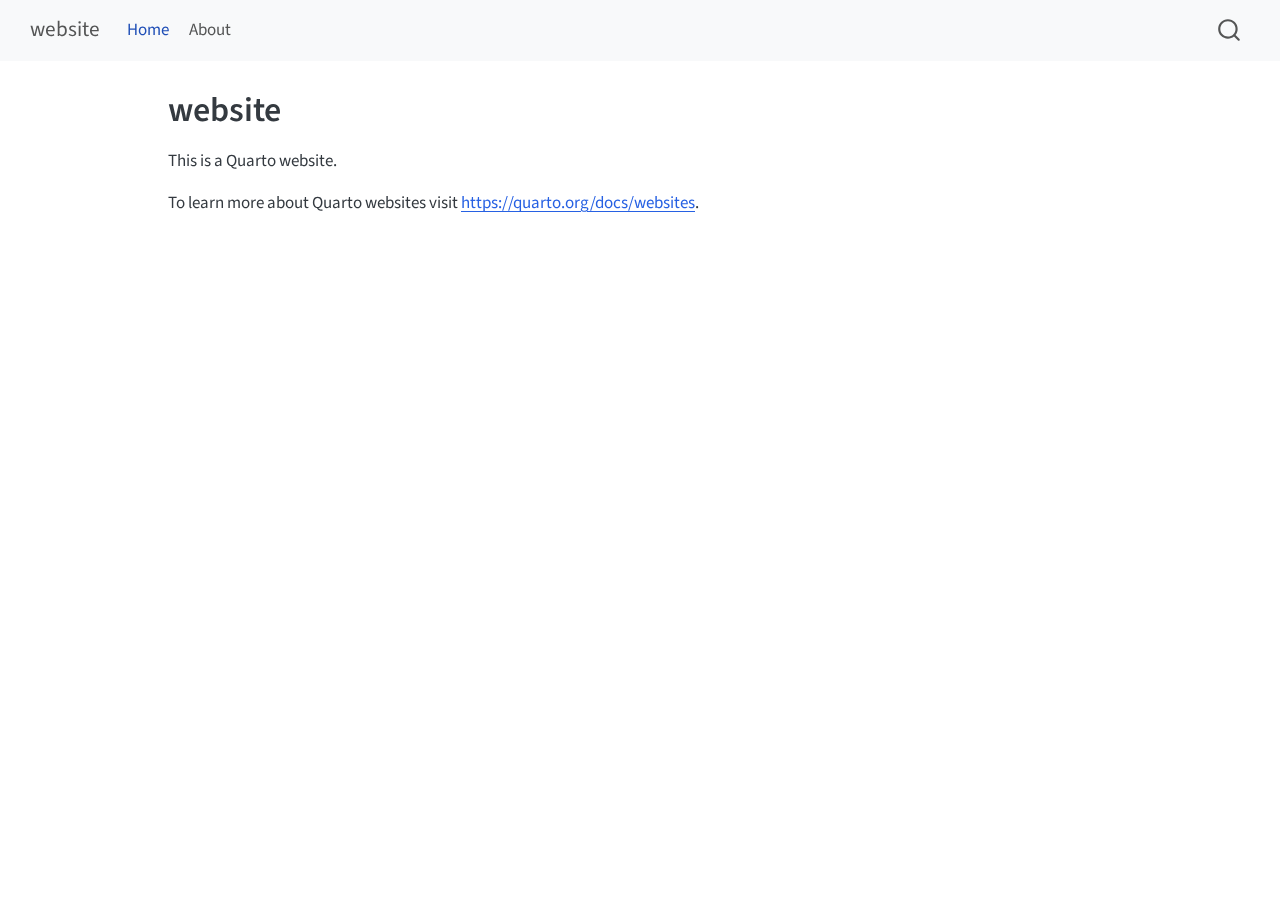
<file: Website/docs/index.html>
<!DOCTYPE html>
<html xmlns="http://www.w3.org/1999/xhtml" lang="en" xml:lang="en"><head>

<meta charset="utf-8">
<meta name="generator" content="quarto-1.6.42">

<meta name="viewport" content="width=device-width, initial-scale=1.0, user-scalable=yes">


<title>website</title>
<style>
code{white-space: pre-wrap;}
span.smallcaps{font-variant: small-caps;}
div.columns{display: flex; gap: min(4vw, 1.5em);}
div.column{flex: auto; overflow-x: auto;}
div.hanging-indent{margin-left: 1.5em; text-indent: -1.5em;}
ul.task-list{list-style: none;}
ul.task-list li input[type="checkbox"] {
  width: 0.8em;
  margin: 0 0.8em 0.2em -1em; /* quarto-specific, see https://github.com/quarto-dev/quarto-cli/issues/4556 */ 
  vertical-align: middle;
}
</style>


<script src="site_libs/quarto-nav/quarto-nav.js"></script>
<script src="site_libs/quarto-nav/headroom.min.js"></script>
<script src="site_libs/clipboard/clipboard.min.js"></script>
<script src="site_libs/quarto-search/autocomplete.umd.js"></script>
<script src="site_libs/quarto-search/fuse.min.js"></script>
<script src="site_libs/quarto-search/quarto-search.js"></script>
<meta name="quarto:offset" content="./">
<script src="site_libs/quarto-html/quarto.js"></script>
<script src="site_libs/quarto-html/popper.min.js"></script>
<script src="site_libs/quarto-html/tippy.umd.min.js"></script>
<script src="site_libs/quarto-html/anchor.min.js"></script>
<link href="site_libs/quarto-html/tippy.css" rel="stylesheet">
<link href="site_libs/quarto-html/quarto-syntax-highlighting-2f5df379a58b258e96c21c0638c20c03.css" rel="stylesheet" id="quarto-text-highlighting-styles">
<script src="site_libs/bootstrap/bootstrap.min.js"></script>
<link href="site_libs/bootstrap/bootstrap-icons.css" rel="stylesheet">
<link href="site_libs/bootstrap/bootstrap-ddd961a2510921635943dfbbd19534c4.min.css" rel="stylesheet" append-hash="true" id="quarto-bootstrap" data-mode="light">
<script id="quarto-search-options" type="application/json">{
  "location": "navbar",
  "copy-button": false,
  "collapse-after": 3,
  "panel-placement": "end",
  "type": "overlay",
  "limit": 50,
  "keyboard-shortcut": [
    "f",
    "/",
    "s"
  ],
  "show-item-context": false,
  "language": {
    "search-no-results-text": "No results",
    "search-matching-documents-text": "matching documents",
    "search-copy-link-title": "Copy link to search",
    "search-hide-matches-text": "Hide additional matches",
    "search-more-match-text": "more match in this document",
    "search-more-matches-text": "more matches in this document",
    "search-clear-button-title": "Clear",
    "search-text-placeholder": "",
    "search-detached-cancel-button-title": "Cancel",
    "search-submit-button-title": "Submit",
    "search-label": "Search"
  }
}</script>


<link rel="stylesheet" href="styles.css">
</head>

<body class="nav-fixed">

<div id="quarto-search-results"></div>
  <header id="quarto-header" class="headroom fixed-top">
    <nav class="navbar navbar-expand-lg " data-bs-theme="dark">
      <div class="navbar-container container-fluid">
      <div class="navbar-brand-container mx-auto">
    <a class="navbar-brand" href="./index.html">
    <span class="navbar-title">website</span>
    </a>
  </div>
            <div id="quarto-search" class="" title="Search"></div>
          <button class="navbar-toggler" type="button" data-bs-toggle="collapse" data-bs-target="#navbarCollapse" aria-controls="navbarCollapse" role="menu" aria-expanded="false" aria-label="Toggle navigation" onclick="if (window.quartoToggleHeadroom) { window.quartoToggleHeadroom(); }">
  <span class="navbar-toggler-icon"></span>
</button>
          <div class="collapse navbar-collapse" id="navbarCollapse">
            <ul class="navbar-nav navbar-nav-scroll me-auto">
  <li class="nav-item">
    <a class="nav-link active" href="./index.html" aria-current="page"> 
<span class="menu-text">Home</span></a>
  </li>  
  <li class="nav-item">
    <a class="nav-link" href="./about.html"> 
<span class="menu-text">About</span></a>
  </li>  
</ul>
          </div> <!-- /navcollapse -->
            <div class="quarto-navbar-tools">
</div>
      </div> <!-- /container-fluid -->
    </nav>
</header>
<!-- content -->
<div id="quarto-content" class="quarto-container page-columns page-rows-contents page-layout-article page-navbar">
<!-- sidebar -->
<!-- margin-sidebar -->
    <div id="quarto-margin-sidebar" class="sidebar margin-sidebar zindex-bottom">
        
    </div>
<!-- main -->
<main class="content" id="quarto-document-content">

<header id="title-block-header" class="quarto-title-block default">
<div class="quarto-title">
<h1 class="title">website</h1>
</div>



<div class="quarto-title-meta">

    
  
    
  </div>
  


</header>


<p>This is a Quarto website.</p>
<p>To learn more about Quarto websites visit <a href="https://quarto.org/docs/websites" class="uri">https://quarto.org/docs/websites</a>.</p>



</main> <!-- /main -->
<script id="quarto-html-after-body" type="application/javascript">
window.document.addEventListener("DOMContentLoaded", function (event) {
  const toggleBodyColorMode = (bsSheetEl) => {
    const mode = bsSheetEl.getAttribute("data-mode");
    const bodyEl = window.document.querySelector("body");
    if (mode === "dark") {
      bodyEl.classList.add("quarto-dark");
      bodyEl.classList.remove("quarto-light");
    } else {
      bodyEl.classList.add("quarto-light");
      bodyEl.classList.remove("quarto-dark");
    }
  }
  const toggleBodyColorPrimary = () => {
    const bsSheetEl = window.document.querySelector("link#quarto-bootstrap");
    if (bsSheetEl) {
      toggleBodyColorMode(bsSheetEl);
    }
  }
  toggleBodyColorPrimary();  
  const icon = "";
  const anchorJS = new window.AnchorJS();
  anchorJS.options = {
    placement: 'right',
    icon: icon
  };
  anchorJS.add('.anchored');
  const isCodeAnnotation = (el) => {
    for (const clz of el.classList) {
      if (clz.startsWith('code-annotation-')) {                     
        return true;
      }
    }
    return false;
  }
  const onCopySuccess = function(e) {
    // button target
    const button = e.trigger;
    // don't keep focus
    button.blur();
    // flash "checked"
    button.classList.add('code-copy-button-checked');
    var currentTitle = button.getAttribute("title");
    button.setAttribute("title", "Copied!");
    let tooltip;
    if (window.bootstrap) {
      button.setAttribute("data-bs-toggle", "tooltip");
      button.setAttribute("data-bs-placement", "left");
      button.setAttribute("data-bs-title", "Copied!");
      tooltip = new bootstrap.Tooltip(button, 
        { trigger: "manual", 
          customClass: "code-copy-button-tooltip",
          offset: [0, -8]});
      tooltip.show();    
    }
    setTimeout(function() {
      if (tooltip) {
        tooltip.hide();
        button.removeAttribute("data-bs-title");
        button.removeAttribute("data-bs-toggle");
        button.removeAttribute("data-bs-placement");
      }
      button.setAttribute("title", currentTitle);
      button.classList.remove('code-copy-button-checked');
    }, 1000);
    // clear code selection
    e.clearSelection();
  }
  const getTextToCopy = function(trigger) {
      const codeEl = trigger.previousElementSibling.cloneNode(true);
      for (const childEl of codeEl.children) {
        if (isCodeAnnotation(childEl)) {
          childEl.remove();
        }
      }
      return codeEl.innerText;
  }
  const clipboard = new window.ClipboardJS('.code-copy-button:not([data-in-quarto-modal])', {
    text: getTextToCopy
  });
  clipboard.on('success', onCopySuccess);
  if (window.document.getElementById('quarto-embedded-source-code-modal')) {
    const clipboardModal = new window.ClipboardJS('.code-copy-button[data-in-quarto-modal]', {
      text: getTextToCopy,
      container: window.document.getElementById('quarto-embedded-source-code-modal')
    });
    clipboardModal.on('success', onCopySuccess);
  }
    var localhostRegex = new RegExp(/^(?:http|https):\/\/localhost\:?[0-9]*\//);
    var mailtoRegex = new RegExp(/^mailto:/);
      var filterRegex = new RegExp('/' + window.location.host + '/');
    var isInternal = (href) => {
        return filterRegex.test(href) || localhostRegex.test(href) || mailtoRegex.test(href);
    }
    // Inspect non-navigation links and adorn them if external
 	var links = window.document.querySelectorAll('a[href]:not(.nav-link):not(.navbar-brand):not(.toc-action):not(.sidebar-link):not(.sidebar-item-toggle):not(.pagination-link):not(.no-external):not([aria-hidden]):not(.dropdown-item):not(.quarto-navigation-tool):not(.about-link)');
    for (var i=0; i<links.length; i++) {
      const link = links[i];
      if (!isInternal(link.href)) {
        // undo the damage that might have been done by quarto-nav.js in the case of
        // links that we want to consider external
        if (link.dataset.originalHref !== undefined) {
          link.href = link.dataset.originalHref;
        }
      }
    }
  function tippyHover(el, contentFn, onTriggerFn, onUntriggerFn) {
    const config = {
      allowHTML: true,
      maxWidth: 500,
      delay: 100,
      arrow: false,
      appendTo: function(el) {
          return el.parentElement;
      },
      interactive: true,
      interactiveBorder: 10,
      theme: 'quarto',
      placement: 'bottom-start',
    };
    if (contentFn) {
      config.content = contentFn;
    }
    if (onTriggerFn) {
      config.onTrigger = onTriggerFn;
    }
    if (onUntriggerFn) {
      config.onUntrigger = onUntriggerFn;
    }
    window.tippy(el, config); 
  }
  const noterefs = window.document.querySelectorAll('a[role="doc-noteref"]');
  for (var i=0; i<noterefs.length; i++) {
    const ref = noterefs[i];
    tippyHover(ref, function() {
      // use id or data attribute instead here
      let href = ref.getAttribute('data-footnote-href') || ref.getAttribute('href');
      try { href = new URL(href).hash; } catch {}
      const id = href.replace(/^#\/?/, "");
      const note = window.document.getElementById(id);
      if (note) {
        return note.innerHTML;
      } else {
        return "";
      }
    });
  }
  const xrefs = window.document.querySelectorAll('a.quarto-xref');
  const processXRef = (id, note) => {
    // Strip column container classes
    const stripColumnClz = (el) => {
      el.classList.remove("page-full", "page-columns");
      if (el.children) {
        for (const child of el.children) {
          stripColumnClz(child);
        }
      }
    }
    stripColumnClz(note)
    if (id === null || id.startsWith('sec-')) {
      // Special case sections, only their first couple elements
      const container = document.createElement("div");
      if (note.children && note.children.length > 2) {
        container.appendChild(note.children[0].cloneNode(true));
        for (let i = 1; i < note.children.length; i++) {
          const child = note.children[i];
          if (child.tagName === "P" && child.innerText === "") {
            continue;
          } else {
            container.appendChild(child.cloneNode(true));
            break;
          }
        }
        if (window.Quarto?.typesetMath) {
          window.Quarto.typesetMath(container);
        }
        return container.innerHTML
      } else {
        if (window.Quarto?.typesetMath) {
          window.Quarto.typesetMath(note);
        }
        return note.innerHTML;
      }
    } else {
      // Remove any anchor links if they are present
      const anchorLink = note.querySelector('a.anchorjs-link');
      if (anchorLink) {
        anchorLink.remove();
      }
      if (window.Quarto?.typesetMath) {
        window.Quarto.typesetMath(note);
      }
      if (note.classList.contains("callout")) {
        return note.outerHTML;
      } else {
        return note.innerHTML;
      }
    }
  }
  for (var i=0; i<xrefs.length; i++) {
    const xref = xrefs[i];
    tippyHover(xref, undefined, function(instance) {
      instance.disable();
      let url = xref.getAttribute('href');
      let hash = undefined; 
      if (url.startsWith('#')) {
        hash = url;
      } else {
        try { hash = new URL(url).hash; } catch {}
      }
      if (hash) {
        const id = hash.replace(/^#\/?/, "");
        const note = window.document.getElementById(id);
        if (note !== null) {
          try {
            const html = processXRef(id, note.cloneNode(true));
            instance.setContent(html);
          } finally {
            instance.enable();
            instance.show();
          }
        } else {
          // See if we can fetch this
          fetch(url.split('#')[0])
          .then(res => res.text())
          .then(html => {
            const parser = new DOMParser();
            const htmlDoc = parser.parseFromString(html, "text/html");
            const note = htmlDoc.getElementById(id);
            if (note !== null) {
              const html = processXRef(id, note);
              instance.setContent(html);
            } 
          }).finally(() => {
            instance.enable();
            instance.show();
          });
        }
      } else {
        // See if we can fetch a full url (with no hash to target)
        // This is a special case and we should probably do some content thinning / targeting
        fetch(url)
        .then(res => res.text())
        .then(html => {
          const parser = new DOMParser();
          const htmlDoc = parser.parseFromString(html, "text/html");
          const note = htmlDoc.querySelector('main.content');
          if (note !== null) {
            // This should only happen for chapter cross references
            // (since there is no id in the URL)
            // remove the first header
            if (note.children.length > 0 && note.children[0].tagName === "HEADER") {
              note.children[0].remove();
            }
            const html = processXRef(null, note);
            instance.setContent(html);
          } 
        }).finally(() => {
          instance.enable();
          instance.show();
        });
      }
    }, function(instance) {
    });
  }
      let selectedAnnoteEl;
      const selectorForAnnotation = ( cell, annotation) => {
        let cellAttr = 'data-code-cell="' + cell + '"';
        let lineAttr = 'data-code-annotation="' +  annotation + '"';
        const selector = 'span[' + cellAttr + '][' + lineAttr + ']';
        return selector;
      }
      const selectCodeLines = (annoteEl) => {
        const doc = window.document;
        const targetCell = annoteEl.getAttribute("data-target-cell");
        const targetAnnotation = annoteEl.getAttribute("data-target-annotation");
        const annoteSpan = window.document.querySelector(selectorForAnnotation(targetCell, targetAnnotation));
        const lines = annoteSpan.getAttribute("data-code-lines").split(",");
        const lineIds = lines.map((line) => {
          return targetCell + "-" + line;
        })
        let top = null;
        let height = null;
        let parent = null;
        if (lineIds.length > 0) {
            //compute the position of the single el (top and bottom and make a div)
            const el = window.document.getElementById(lineIds[0]);
            top = el.offsetTop;
            height = el.offsetHeight;
            parent = el.parentElement.parentElement;
          if (lineIds.length > 1) {
            const lastEl = window.document.getElementById(lineIds[lineIds.length - 1]);
            const bottom = lastEl.offsetTop + lastEl.offsetHeight;
            height = bottom - top;
          }
          if (top !== null && height !== null && parent !== null) {
            // cook up a div (if necessary) and position it 
            let div = window.document.getElementById("code-annotation-line-highlight");
            if (div === null) {
              div = window.document.createElement("div");
              div.setAttribute("id", "code-annotation-line-highlight");
              div.style.position = 'absolute';
              parent.appendChild(div);
            }
            div.style.top = top - 2 + "px";
            div.style.height = height + 4 + "px";
            div.style.left = 0;
            let gutterDiv = window.document.getElementById("code-annotation-line-highlight-gutter");
            if (gutterDiv === null) {
              gutterDiv = window.document.createElement("div");
              gutterDiv.setAttribute("id", "code-annotation-line-highlight-gutter");
              gutterDiv.style.position = 'absolute';
              const codeCell = window.document.getElementById(targetCell);
              const gutter = codeCell.querySelector('.code-annotation-gutter');
              gutter.appendChild(gutterDiv);
            }
            gutterDiv.style.top = top - 2 + "px";
            gutterDiv.style.height = height + 4 + "px";
          }
          selectedAnnoteEl = annoteEl;
        }
      };
      const unselectCodeLines = () => {
        const elementsIds = ["code-annotation-line-highlight", "code-annotation-line-highlight-gutter"];
        elementsIds.forEach((elId) => {
          const div = window.document.getElementById(elId);
          if (div) {
            div.remove();
          }
        });
        selectedAnnoteEl = undefined;
      };
        // Handle positioning of the toggle
    window.addEventListener(
      "resize",
      throttle(() => {
        elRect = undefined;
        if (selectedAnnoteEl) {
          selectCodeLines(selectedAnnoteEl);
        }
      }, 10)
    );
    function throttle(fn, ms) {
    let throttle = false;
    let timer;
      return (...args) => {
        if(!throttle) { // first call gets through
            fn.apply(this, args);
            throttle = true;
        } else { // all the others get throttled
            if(timer) clearTimeout(timer); // cancel #2
            timer = setTimeout(() => {
              fn.apply(this, args);
              timer = throttle = false;
            }, ms);
        }
      };
    }
      // Attach click handler to the DT
      const annoteDls = window.document.querySelectorAll('dt[data-target-cell]');
      for (const annoteDlNode of annoteDls) {
        annoteDlNode.addEventListener('click', (event) => {
          const clickedEl = event.target;
          if (clickedEl !== selectedAnnoteEl) {
            unselectCodeLines();
            const activeEl = window.document.querySelector('dt[data-target-cell].code-annotation-active');
            if (activeEl) {
              activeEl.classList.remove('code-annotation-active');
            }
            selectCodeLines(clickedEl);
            clickedEl.classList.add('code-annotation-active');
          } else {
            // Unselect the line
            unselectCodeLines();
            clickedEl.classList.remove('code-annotation-active');
          }
        });
      }
  const findCites = (el) => {
    const parentEl = el.parentElement;
    if (parentEl) {
      const cites = parentEl.dataset.cites;
      if (cites) {
        return {
          el,
          cites: cites.split(' ')
        };
      } else {
        return findCites(el.parentElement)
      }
    } else {
      return undefined;
    }
  };
  var bibliorefs = window.document.querySelectorAll('a[role="doc-biblioref"]');
  for (var i=0; i<bibliorefs.length; i++) {
    const ref = bibliorefs[i];
    const citeInfo = findCites(ref);
    if (citeInfo) {
      tippyHover(citeInfo.el, function() {
        var popup = window.document.createElement('div');
        citeInfo.cites.forEach(function(cite) {
          var citeDiv = window.document.createElement('div');
          citeDiv.classList.add('hanging-indent');
          citeDiv.classList.add('csl-entry');
          var biblioDiv = window.document.getElementById('ref-' + cite);
          if (biblioDiv) {
            citeDiv.innerHTML = biblioDiv.innerHTML;
          }
          popup.appendChild(citeDiv);
        });
        return popup.innerHTML;
      });
    }
  }
});
</script>
</div> <!-- /content -->




</body></html>
</file>
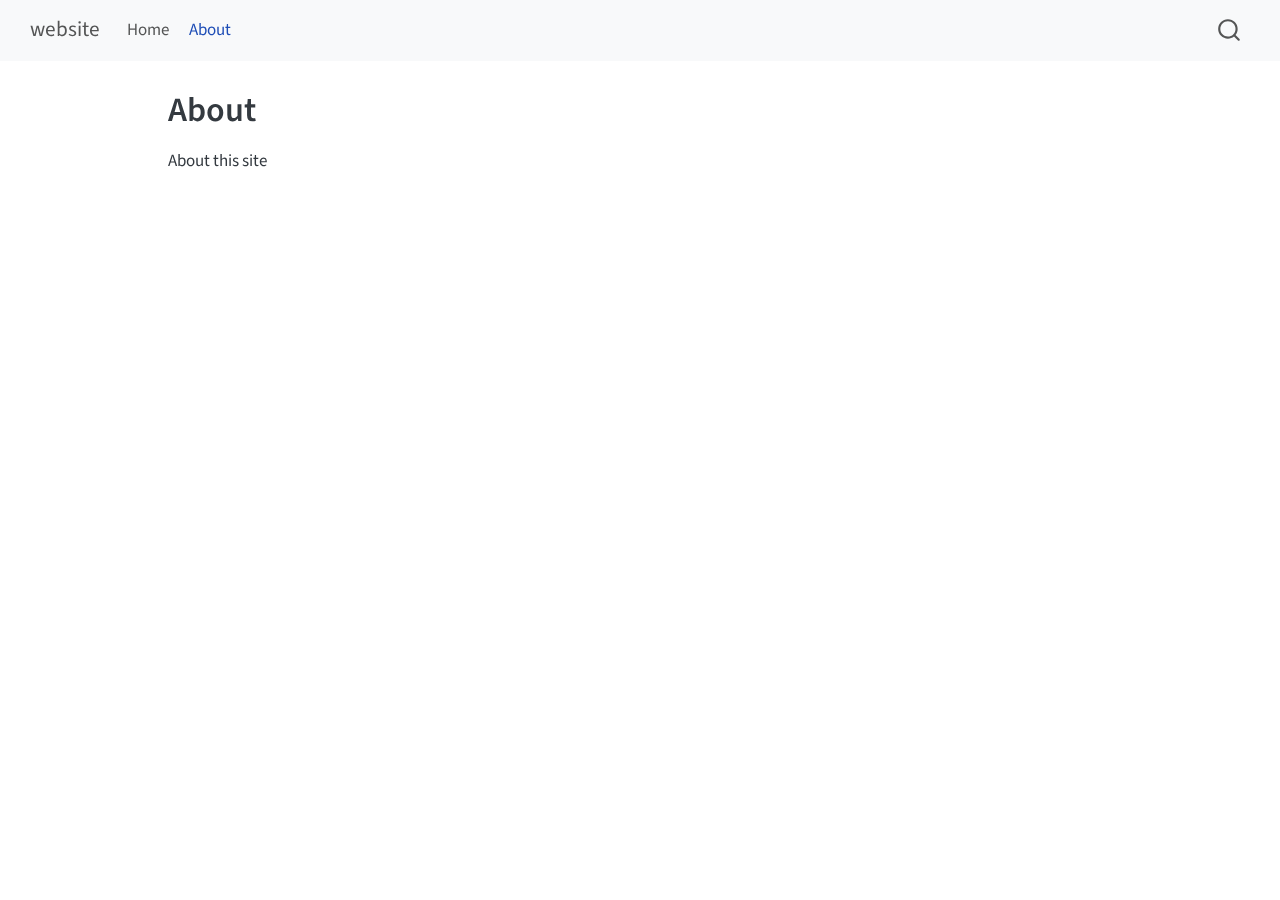
<file: docs/about.html>
<!DOCTYPE html>
<html xmlns="http://www.w3.org/1999/xhtml" lang="en" xml:lang="en"><head>

<meta charset="utf-8">
<meta name="generator" content="quarto-1.6.42">

<meta name="viewport" content="width=device-width, initial-scale=1.0, user-scalable=yes">


<title>About – website</title>
<style>
code{white-space: pre-wrap;}
span.smallcaps{font-variant: small-caps;}
div.columns{display: flex; gap: min(4vw, 1.5em);}
div.column{flex: auto; overflow-x: auto;}
div.hanging-indent{margin-left: 1.5em; text-indent: -1.5em;}
ul.task-list{list-style: none;}
ul.task-list li input[type="checkbox"] {
  width: 0.8em;
  margin: 0 0.8em 0.2em -1em; /* quarto-specific, see https://github.com/quarto-dev/quarto-cli/issues/4556 */ 
  vertical-align: middle;
}
</style>


<script src="site_libs/quarto-nav/quarto-nav.js"></script>
<script src="site_libs/quarto-nav/headroom.min.js"></script>
<script src="site_libs/clipboard/clipboard.min.js"></script>
<script src="site_libs/quarto-search/autocomplete.umd.js"></script>
<script src="site_libs/quarto-search/fuse.min.js"></script>
<script src="site_libs/quarto-search/quarto-search.js"></script>
<meta name="quarto:offset" content="./">
<script src="site_libs/quarto-html/quarto.js"></script>
<script src="site_libs/quarto-html/popper.min.js"></script>
<script src="site_libs/quarto-html/tippy.umd.min.js"></script>
<script src="site_libs/quarto-html/anchor.min.js"></script>
<link href="site_libs/quarto-html/tippy.css" rel="stylesheet">
<link href="site_libs/quarto-html/quarto-syntax-highlighting-2f5df379a58b258e96c21c0638c20c03.css" rel="stylesheet" id="quarto-text-highlighting-styles">
<script src="site_libs/bootstrap/bootstrap.min.js"></script>
<link href="site_libs/bootstrap/bootstrap-icons.css" rel="stylesheet">
<link href="site_libs/bootstrap/bootstrap-ddd961a2510921635943dfbbd19534c4.min.css" rel="stylesheet" append-hash="true" id="quarto-bootstrap" data-mode="light">
<script id="quarto-search-options" type="application/json">{
  "location": "navbar",
  "copy-button": false,
  "collapse-after": 3,
  "panel-placement": "end",
  "type": "overlay",
  "limit": 50,
  "keyboard-shortcut": [
    "f",
    "/",
    "s"
  ],
  "show-item-context": false,
  "language": {
    "search-no-results-text": "No results",
    "search-matching-documents-text": "matching documents",
    "search-copy-link-title": "Copy link to search",
    "search-hide-matches-text": "Hide additional matches",
    "search-more-match-text": "more match in this document",
    "search-more-matches-text": "more matches in this document",
    "search-clear-button-title": "Clear",
    "search-text-placeholder": "",
    "search-detached-cancel-button-title": "Cancel",
    "search-submit-button-title": "Submit",
    "search-label": "Search"
  }
}</script>


<link rel="stylesheet" href="styles.css">
</head>

<body class="nav-fixed">

<div id="quarto-search-results"></div>
  <header id="quarto-header" class="headroom fixed-top">
    <nav class="navbar navbar-expand-lg " data-bs-theme="dark">
      <div class="navbar-container container-fluid">
      <div class="navbar-brand-container mx-auto">
    <a class="navbar-brand" href="./index.html">
    <span class="navbar-title">website</span>
    </a>
  </div>
            <div id="quarto-search" class="" title="Search"></div>
          <button class="navbar-toggler" type="button" data-bs-toggle="collapse" data-bs-target="#navbarCollapse" aria-controls="navbarCollapse" role="menu" aria-expanded="false" aria-label="Toggle navigation" onclick="if (window.quartoToggleHeadroom) { window.quartoToggleHeadroom(); }">
  <span class="navbar-toggler-icon"></span>
</button>
          <div class="collapse navbar-collapse" id="navbarCollapse">
            <ul class="navbar-nav navbar-nav-scroll me-auto">
  <li class="nav-item">
    <a class="nav-link" href="./index.html"> 
<span class="menu-text">Home</span></a>
  </li>  
  <li class="nav-item">
    <a class="nav-link active" href="./about.html" aria-current="page"> 
<span class="menu-text">About</span></a>
  </li>  
</ul>
          </div> <!-- /navcollapse -->
            <div class="quarto-navbar-tools">
</div>
      </div> <!-- /container-fluid -->
    </nav>
</header>
<!-- content -->
<div id="quarto-content" class="quarto-container page-columns page-rows-contents page-layout-article page-navbar">
<!-- sidebar -->
<!-- margin-sidebar -->
    <div id="quarto-margin-sidebar" class="sidebar margin-sidebar zindex-bottom">
        
    </div>
<!-- main -->
<main class="content" id="quarto-document-content">

<header id="title-block-header" class="quarto-title-block default">
<div class="quarto-title">
<h1 class="title">About</h1>
</div>



<div class="quarto-title-meta">

    
  
    
  </div>
  


</header>


<p>About this site</p>



</main> <!-- /main -->
<script id="quarto-html-after-body" type="application/javascript">
window.document.addEventListener("DOMContentLoaded", function (event) {
  const toggleBodyColorMode = (bsSheetEl) => {
    const mode = bsSheetEl.getAttribute("data-mode");
    const bodyEl = window.document.querySelector("body");
    if (mode === "dark") {
      bodyEl.classList.add("quarto-dark");
      bodyEl.classList.remove("quarto-light");
    } else {
      bodyEl.classList.add("quarto-light");
      bodyEl.classList.remove("quarto-dark");
    }
  }
  const toggleBodyColorPrimary = () => {
    const bsSheetEl = window.document.querySelector("link#quarto-bootstrap");
    if (bsSheetEl) {
      toggleBodyColorMode(bsSheetEl);
    }
  }
  toggleBodyColorPrimary();  
  const icon = "";
  const anchorJS = new window.AnchorJS();
  anchorJS.options = {
    placement: 'right',
    icon: icon
  };
  anchorJS.add('.anchored');
  const isCodeAnnotation = (el) => {
    for (const clz of el.classList) {
      if (clz.startsWith('code-annotation-')) {                     
        return true;
      }
    }
    return false;
  }
  const onCopySuccess = function(e) {
    // button target
    const button = e.trigger;
    // don't keep focus
    button.blur();
    // flash "checked"
    button.classList.add('code-copy-button-checked');
    var currentTitle = button.getAttribute("title");
    button.setAttribute("title", "Copied!");
    let tooltip;
    if (window.bootstrap) {
      button.setAttribute("data-bs-toggle", "tooltip");
      button.setAttribute("data-bs-placement", "left");
      button.setAttribute("data-bs-title", "Copied!");
      tooltip = new bootstrap.Tooltip(button, 
        { trigger: "manual", 
          customClass: "code-copy-button-tooltip",
          offset: [0, -8]});
      tooltip.show();    
    }
    setTimeout(function() {
      if (tooltip) {
        tooltip.hide();
        button.removeAttribute("data-bs-title");
        button.removeAttribute("data-bs-toggle");
        button.removeAttribute("data-bs-placement");
      }
      button.setAttribute("title", currentTitle);
      button.classList.remove('code-copy-button-checked');
    }, 1000);
    // clear code selection
    e.clearSelection();
  }
  const getTextToCopy = function(trigger) {
      const codeEl = trigger.previousElementSibling.cloneNode(true);
      for (const childEl of codeEl.children) {
        if (isCodeAnnotation(childEl)) {
          childEl.remove();
        }
      }
      return codeEl.innerText;
  }
  const clipboard = new window.ClipboardJS('.code-copy-button:not([data-in-quarto-modal])', {
    text: getTextToCopy
  });
  clipboard.on('success', onCopySuccess);
  if (window.document.getElementById('quarto-embedded-source-code-modal')) {
    const clipboardModal = new window.ClipboardJS('.code-copy-button[data-in-quarto-modal]', {
      text: getTextToCopy,
      container: window.document.getElementById('quarto-embedded-source-code-modal')
    });
    clipboardModal.on('success', onCopySuccess);
  }
    var localhostRegex = new RegExp(/^(?:http|https):\/\/localhost\:?[0-9]*\//);
    var mailtoRegex = new RegExp(/^mailto:/);
      var filterRegex = new RegExp('/' + window.location.host + '/');
    var isInternal = (href) => {
        return filterRegex.test(href) || localhostRegex.test(href) || mailtoRegex.test(href);
    }
    // Inspect non-navigation links and adorn them if external
 	var links = window.document.querySelectorAll('a[href]:not(.nav-link):not(.navbar-brand):not(.toc-action):not(.sidebar-link):not(.sidebar-item-toggle):not(.pagination-link):not(.no-external):not([aria-hidden]):not(.dropdown-item):not(.quarto-navigation-tool):not(.about-link)');
    for (var i=0; i<links.length; i++) {
      const link = links[i];
      if (!isInternal(link.href)) {
        // undo the damage that might have been done by quarto-nav.js in the case of
        // links that we want to consider external
        if (link.dataset.originalHref !== undefined) {
          link.href = link.dataset.originalHref;
        }
      }
    }
  function tippyHover(el, contentFn, onTriggerFn, onUntriggerFn) {
    const config = {
      allowHTML: true,
      maxWidth: 500,
      delay: 100,
      arrow: false,
      appendTo: function(el) {
          return el.parentElement;
      },
      interactive: true,
      interactiveBorder: 10,
      theme: 'quarto',
      placement: 'bottom-start',
    };
    if (contentFn) {
      config.content = contentFn;
    }
    if (onTriggerFn) {
      config.onTrigger = onTriggerFn;
    }
    if (onUntriggerFn) {
      config.onUntrigger = onUntriggerFn;
    }
    window.tippy(el, config); 
  }
  const noterefs = window.document.querySelectorAll('a[role="doc-noteref"]');
  for (var i=0; i<noterefs.length; i++) {
    const ref = noterefs[i];
    tippyHover(ref, function() {
      // use id or data attribute instead here
      let href = ref.getAttribute('data-footnote-href') || ref.getAttribute('href');
      try { href = new URL(href).hash; } catch {}
      const id = href.replace(/^#\/?/, "");
      const note = window.document.getElementById(id);
      if (note) {
        return note.innerHTML;
      } else {
        return "";
      }
    });
  }
  const xrefs = window.document.querySelectorAll('a.quarto-xref');
  const processXRef = (id, note) => {
    // Strip column container classes
    const stripColumnClz = (el) => {
      el.classList.remove("page-full", "page-columns");
      if (el.children) {
        for (const child of el.children) {
          stripColumnClz(child);
        }
      }
    }
    stripColumnClz(note)
    if (id === null || id.startsWith('sec-')) {
      // Special case sections, only their first couple elements
      const container = document.createElement("div");
      if (note.children && note.children.length > 2) {
        container.appendChild(note.children[0].cloneNode(true));
        for (let i = 1; i < note.children.length; i++) {
          const child = note.children[i];
          if (child.tagName === "P" && child.innerText === "") {
            continue;
          } else {
            container.appendChild(child.cloneNode(true));
            break;
          }
        }
        if (window.Quarto?.typesetMath) {
          window.Quarto.typesetMath(container);
        }
        return container.innerHTML
      } else {
        if (window.Quarto?.typesetMath) {
          window.Quarto.typesetMath(note);
        }
        return note.innerHTML;
      }
    } else {
      // Remove any anchor links if they are present
      const anchorLink = note.querySelector('a.anchorjs-link');
      if (anchorLink) {
        anchorLink.remove();
      }
      if (window.Quarto?.typesetMath) {
        window.Quarto.typesetMath(note);
      }
      if (note.classList.contains("callout")) {
        return note.outerHTML;
      } else {
        return note.innerHTML;
      }
    }
  }
  for (var i=0; i<xrefs.length; i++) {
    const xref = xrefs[i];
    tippyHover(xref, undefined, function(instance) {
      instance.disable();
      let url = xref.getAttribute('href');
      let hash = undefined; 
      if (url.startsWith('#')) {
        hash = url;
      } else {
        try { hash = new URL(url).hash; } catch {}
      }
      if (hash) {
        const id = hash.replace(/^#\/?/, "");
        const note = window.document.getElementById(id);
        if (note !== null) {
          try {
            const html = processXRef(id, note.cloneNode(true));
            instance.setContent(html);
          } finally {
            instance.enable();
            instance.show();
          }
        } else {
          // See if we can fetch this
          fetch(url.split('#')[0])
          .then(res => res.text())
          .then(html => {
            const parser = new DOMParser();
            const htmlDoc = parser.parseFromString(html, "text/html");
            const note = htmlDoc.getElementById(id);
            if (note !== null) {
              const html = processXRef(id, note);
              instance.setContent(html);
            } 
          }).finally(() => {
            instance.enable();
            instance.show();
          });
        }
      } else {
        // See if we can fetch a full url (with no hash to target)
        // This is a special case and we should probably do some content thinning / targeting
        fetch(url)
        .then(res => res.text())
        .then(html => {
          const parser = new DOMParser();
          const htmlDoc = parser.parseFromString(html, "text/html");
          const note = htmlDoc.querySelector('main.content');
          if (note !== null) {
            // This should only happen for chapter cross references
            // (since there is no id in the URL)
            // remove the first header
            if (note.children.length > 0 && note.children[0].tagName === "HEADER") {
              note.children[0].remove();
            }
            const html = processXRef(null, note);
            instance.setContent(html);
          } 
        }).finally(() => {
          instance.enable();
          instance.show();
        });
      }
    }, function(instance) {
    });
  }
      let selectedAnnoteEl;
      const selectorForAnnotation = ( cell, annotation) => {
        let cellAttr = 'data-code-cell="' + cell + '"';
        let lineAttr = 'data-code-annotation="' +  annotation + '"';
        const selector = 'span[' + cellAttr + '][' + lineAttr + ']';
        return selector;
      }
      const selectCodeLines = (annoteEl) => {
        const doc = window.document;
        const targetCell = annoteEl.getAttribute("data-target-cell");
        const targetAnnotation = annoteEl.getAttribute("data-target-annotation");
        const annoteSpan = window.document.querySelector(selectorForAnnotation(targetCell, targetAnnotation));
        const lines = annoteSpan.getAttribute("data-code-lines").split(",");
        const lineIds = lines.map((line) => {
          return targetCell + "-" + line;
        })
        let top = null;
        let height = null;
        let parent = null;
        if (lineIds.length > 0) {
            //compute the position of the single el (top and bottom and make a div)
            const el = window.document.getElementById(lineIds[0]);
            top = el.offsetTop;
            height = el.offsetHeight;
            parent = el.parentElement.parentElement;
          if (lineIds.length > 1) {
            const lastEl = window.document.getElementById(lineIds[lineIds.length - 1]);
            const bottom = lastEl.offsetTop + lastEl.offsetHeight;
            height = bottom - top;
          }
          if (top !== null && height !== null && parent !== null) {
            // cook up a div (if necessary) and position it 
            let div = window.document.getElementById("code-annotation-line-highlight");
            if (div === null) {
              div = window.document.createElement("div");
              div.setAttribute("id", "code-annotation-line-highlight");
              div.style.position = 'absolute';
              parent.appendChild(div);
            }
            div.style.top = top - 2 + "px";
            div.style.height = height + 4 + "px";
            div.style.left = 0;
            let gutterDiv = window.document.getElementById("code-annotation-line-highlight-gutter");
            if (gutterDiv === null) {
              gutterDiv = window.document.createElement("div");
              gutterDiv.setAttribute("id", "code-annotation-line-highlight-gutter");
              gutterDiv.style.position = 'absolute';
              const codeCell = window.document.getElementById(targetCell);
              const gutter = codeCell.querySelector('.code-annotation-gutter');
              gutter.appendChild(gutterDiv);
            }
            gutterDiv.style.top = top - 2 + "px";
            gutterDiv.style.height = height + 4 + "px";
          }
          selectedAnnoteEl = annoteEl;
        }
      };
      const unselectCodeLines = () => {
        const elementsIds = ["code-annotation-line-highlight", "code-annotation-line-highlight-gutter"];
        elementsIds.forEach((elId) => {
          const div = window.document.getElementById(elId);
          if (div) {
            div.remove();
          }
        });
        selectedAnnoteEl = undefined;
      };
        // Handle positioning of the toggle
    window.addEventListener(
      "resize",
      throttle(() => {
        elRect = undefined;
        if (selectedAnnoteEl) {
          selectCodeLines(selectedAnnoteEl);
        }
      }, 10)
    );
    function throttle(fn, ms) {
    let throttle = false;
    let timer;
      return (...args) => {
        if(!throttle) { // first call gets through
            fn.apply(this, args);
            throttle = true;
        } else { // all the others get throttled
            if(timer) clearTimeout(timer); // cancel #2
            timer = setTimeout(() => {
              fn.apply(this, args);
              timer = throttle = false;
            }, ms);
        }
      };
    }
      // Attach click handler to the DT
      const annoteDls = window.document.querySelectorAll('dt[data-target-cell]');
      for (const annoteDlNode of annoteDls) {
        annoteDlNode.addEventListener('click', (event) => {
          const clickedEl = event.target;
          if (clickedEl !== selectedAnnoteEl) {
            unselectCodeLines();
            const activeEl = window.document.querySelector('dt[data-target-cell].code-annotation-active');
            if (activeEl) {
              activeEl.classList.remove('code-annotation-active');
            }
            selectCodeLines(clickedEl);
            clickedEl.classList.add('code-annotation-active');
          } else {
            // Unselect the line
            unselectCodeLines();
            clickedEl.classList.remove('code-annotation-active');
          }
        });
      }
  const findCites = (el) => {
    const parentEl = el.parentElement;
    if (parentEl) {
      const cites = parentEl.dataset.cites;
      if (cites) {
        return {
          el,
          cites: cites.split(' ')
        };
      } else {
        return findCites(el.parentElement)
      }
    } else {
      return undefined;
    }
  };
  var bibliorefs = window.document.querySelectorAll('a[role="doc-biblioref"]');
  for (var i=0; i<bibliorefs.length; i++) {
    const ref = bibliorefs[i];
    const citeInfo = findCites(ref);
    if (citeInfo) {
      tippyHover(citeInfo.el, function() {
        var popup = window.document.createElement('div');
        citeInfo.cites.forEach(function(cite) {
          var citeDiv = window.document.createElement('div');
          citeDiv.classList.add('hanging-indent');
          citeDiv.classList.add('csl-entry');
          var biblioDiv = window.document.getElementById('ref-' + cite);
          if (biblioDiv) {
            citeDiv.innerHTML = biblioDiv.innerHTML;
          }
          popup.appendChild(citeDiv);
        });
        return popup.innerHTML;
      });
    }
  }
});
</script>
</div> <!-- /content -->




</body></html>
</file>
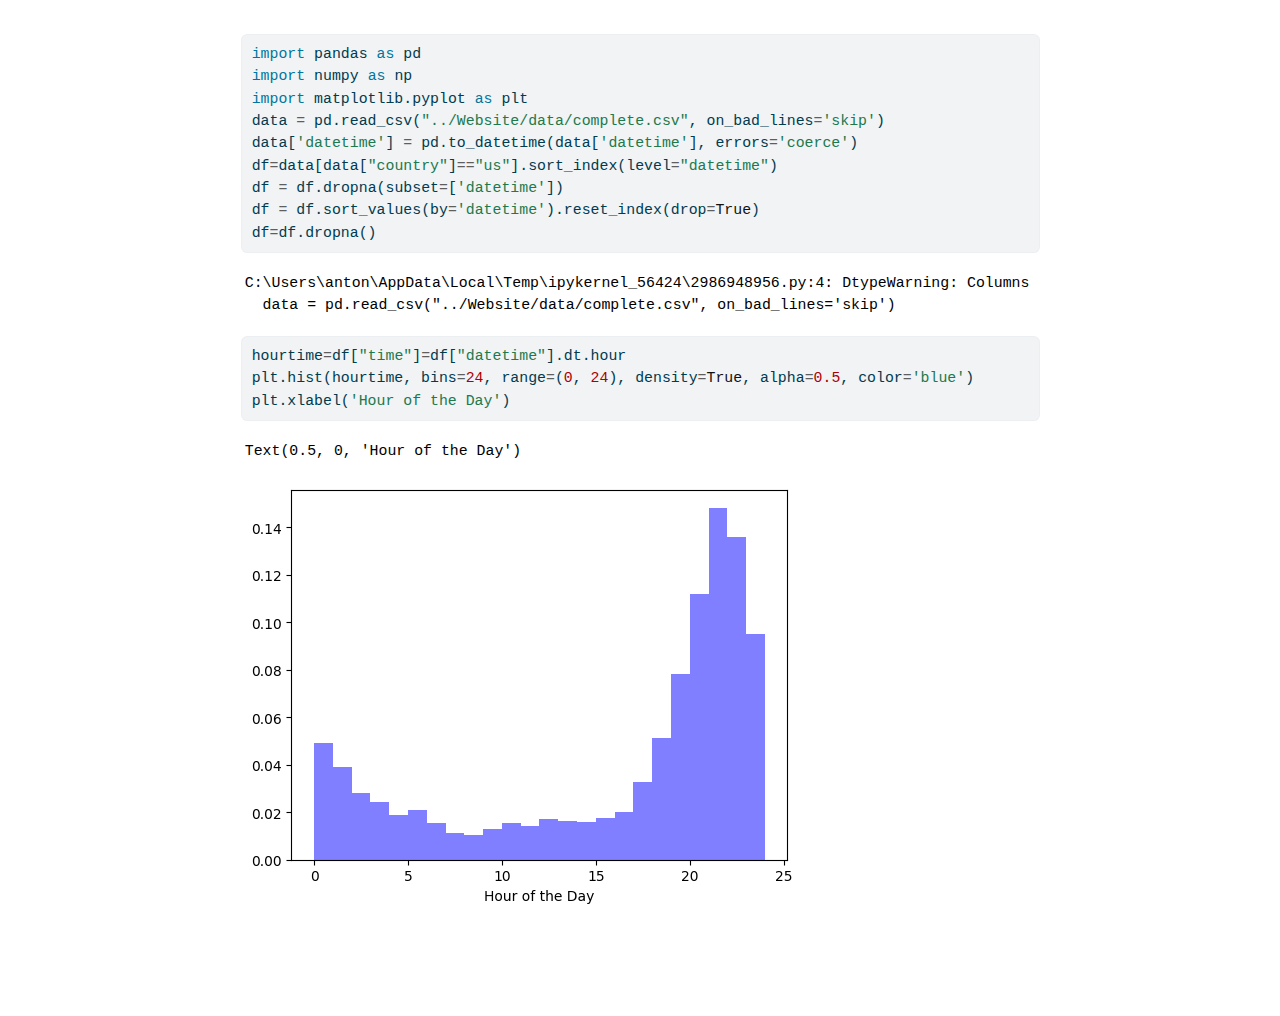
<file: Plots/dummyfil.html>
<!DOCTYPE html>
<html xmlns="http://www.w3.org/1999/xhtml" lang="en" xml:lang="en"><head>

<meta charset="utf-8">
<meta name="generator" content="quarto-1.6.42">

<meta name="viewport" content="width=device-width, initial-scale=1.0, user-scalable=yes">


<title>dummyfil</title>
<style>
code{white-space: pre-wrap;}
span.smallcaps{font-variant: small-caps;}
div.columns{display: flex; gap: min(4vw, 1.5em);}
div.column{flex: auto; overflow-x: auto;}
div.hanging-indent{margin-left: 1.5em; text-indent: -1.5em;}
ul.task-list{list-style: none;}
ul.task-list li input[type="checkbox"] {
  width: 0.8em;
  margin: 0 0.8em 0.2em -1em; /* quarto-specific, see https://github.com/quarto-dev/quarto-cli/issues/4556 */ 
  vertical-align: middle;
}
/* CSS for syntax highlighting */
pre > code.sourceCode { white-space: pre; position: relative; }
pre > code.sourceCode > span { line-height: 1.25; }
pre > code.sourceCode > span:empty { height: 1.2em; }
.sourceCode { overflow: visible; }
code.sourceCode > span { color: inherit; text-decoration: inherit; }
div.sourceCode { margin: 1em 0; }
pre.sourceCode { margin: 0; }
@media screen {
div.sourceCode { overflow: auto; }
}
@media print {
pre > code.sourceCode { white-space: pre-wrap; }
pre > code.sourceCode > span { display: inline-block; text-indent: -5em; padding-left: 5em; }
}
pre.numberSource code
  { counter-reset: source-line 0; }
pre.numberSource code > span
  { position: relative; left: -4em; counter-increment: source-line; }
pre.numberSource code > span > a:first-child::before
  { content: counter(source-line);
    position: relative; left: -1em; text-align: right; vertical-align: baseline;
    border: none; display: inline-block;
    -webkit-touch-callout: none; -webkit-user-select: none;
    -khtml-user-select: none; -moz-user-select: none;
    -ms-user-select: none; user-select: none;
    padding: 0 4px; width: 4em;
  }
pre.numberSource { margin-left: 3em;  padding-left: 4px; }
div.sourceCode
  {   }
@media screen {
pre > code.sourceCode > span > a:first-child::before { text-decoration: underline; }
}
</style>


<script src="dummyfil_files/libs/clipboard/clipboard.min.js"></script>
<script src="dummyfil_files/libs/quarto-html/quarto.js"></script>
<script src="dummyfil_files/libs/quarto-html/popper.min.js"></script>
<script src="dummyfil_files/libs/quarto-html/tippy.umd.min.js"></script>
<script src="dummyfil_files/libs/quarto-html/anchor.min.js"></script>
<link href="dummyfil_files/libs/quarto-html/tippy.css" rel="stylesheet">
<link href="dummyfil_files/libs/quarto-html/quarto-syntax-highlighting-2f5df379a58b258e96c21c0638c20c03.css" rel="stylesheet" id="quarto-text-highlighting-styles">
<script src="dummyfil_files/libs/bootstrap/bootstrap.min.js"></script>
<link href="dummyfil_files/libs/bootstrap/bootstrap-icons.css" rel="stylesheet">
<link href="dummyfil_files/libs/bootstrap/bootstrap-1bc8a17f135ab3d594c857e9f48e611b.min.css" rel="stylesheet" append-hash="true" id="quarto-bootstrap" data-mode="light">


</head>

<body class="fullcontent">

<div id="quarto-content" class="page-columns page-rows-contents page-layout-article">

<main class="content" id="quarto-document-content">




<div id="cell-0" class="cell" data-execution_count="1">
<div class="sourceCode cell-code" id="cb1"><pre class="sourceCode python code-with-copy"><code class="sourceCode python"><span id="cb1-1"><a href="#cb1-1" aria-hidden="true" tabindex="-1"></a><span class="im">import</span> pandas <span class="im">as</span> pd</span>
<span id="cb1-2"><a href="#cb1-2" aria-hidden="true" tabindex="-1"></a><span class="im">import</span> numpy <span class="im">as</span> np</span>
<span id="cb1-3"><a href="#cb1-3" aria-hidden="true" tabindex="-1"></a><span class="im">import</span> matplotlib.pyplot <span class="im">as</span> plt</span>
<span id="cb1-4"><a href="#cb1-4" aria-hidden="true" tabindex="-1"></a>data <span class="op">=</span> pd.read_csv(<span class="st">"../Website/data/complete.csv"</span>, on_bad_lines<span class="op">=</span><span class="st">'skip'</span>)</span>
<span id="cb1-5"><a href="#cb1-5" aria-hidden="true" tabindex="-1"></a>data[<span class="st">'datetime'</span>] <span class="op">=</span> pd.to_datetime(data[<span class="st">'datetime'</span>], errors<span class="op">=</span><span class="st">'coerce'</span>)</span>
<span id="cb1-6"><a href="#cb1-6" aria-hidden="true" tabindex="-1"></a>df<span class="op">=</span>data[data[<span class="st">"country"</span>]<span class="op">==</span><span class="st">"us"</span>].sort_index(level<span class="op">=</span><span class="st">"datetime"</span>)</span>
<span id="cb1-7"><a href="#cb1-7" aria-hidden="true" tabindex="-1"></a>df <span class="op">=</span> df.dropna(subset<span class="op">=</span>[<span class="st">'datetime'</span>])</span>
<span id="cb1-8"><a href="#cb1-8" aria-hidden="true" tabindex="-1"></a>df <span class="op">=</span> df.sort_values(by<span class="op">=</span><span class="st">'datetime'</span>).reset_index(drop<span class="op">=</span><span class="va">True</span>)</span>
<span id="cb1-9"><a href="#cb1-9" aria-hidden="true" tabindex="-1"></a>df<span class="op">=</span>df.dropna()</span></code><button title="Copy to Clipboard" class="code-copy-button"><i class="bi"></i></button></pre></div>
<div class="cell-output cell-output-stderr">
<pre><code>C:\Users\anton\AppData\Local\Temp\ipykernel_56424\2986948956.py:4: DtypeWarning: Columns (5,9) have mixed types. Specify dtype option on import or set low_memory=False.
  data = pd.read_csv("../Website/data/complete.csv", on_bad_lines='skip')</code></pre>
</div>
</div>
<div id="cell-1" class="cell" data-execution_count="3">
<div class="sourceCode cell-code" id="cb3"><pre class="sourceCode python code-with-copy"><code class="sourceCode python"><span id="cb3-1"><a href="#cb3-1" aria-hidden="true" tabindex="-1"></a>hourtime<span class="op">=</span>df[<span class="st">"time"</span>]<span class="op">=</span>df[<span class="st">"datetime"</span>].dt.hour</span>
<span id="cb3-2"><a href="#cb3-2" aria-hidden="true" tabindex="-1"></a>plt.hist(hourtime, bins<span class="op">=</span><span class="dv">24</span>, <span class="bu">range</span><span class="op">=</span>(<span class="dv">0</span>, <span class="dv">24</span>), density<span class="op">=</span><span class="va">True</span>, alpha<span class="op">=</span><span class="fl">0.5</span>, color<span class="op">=</span><span class="st">'blue'</span>)</span>
<span id="cb3-3"><a href="#cb3-3" aria-hidden="true" tabindex="-1"></a>plt.xlabel(<span class="st">'Hour of the Day'</span>)</span></code><button title="Copy to Clipboard" class="code-copy-button"><i class="bi"></i></button></pre></div>
<div class="cell-output cell-output-display" data-execution_count="3">
<pre><code>Text(0.5, 0, 'Hour of the Day')</code></pre>
</div>
<div class="cell-output cell-output-display">
<div>
<figure class="figure">
<p><img src="dummyfil_files/figure-html/cell-3-output-2.png" class="img-fluid figure-img"></p>
</figure>
</div>
</div>
</div>

</main>
<!-- /main column -->
<script id="quarto-html-after-body" type="application/javascript">
window.document.addEventListener("DOMContentLoaded", function (event) {
  const toggleBodyColorMode = (bsSheetEl) => {
    const mode = bsSheetEl.getAttribute("data-mode");
    const bodyEl = window.document.querySelector("body");
    if (mode === "dark") {
      bodyEl.classList.add("quarto-dark");
      bodyEl.classList.remove("quarto-light");
    } else {
      bodyEl.classList.add("quarto-light");
      bodyEl.classList.remove("quarto-dark");
    }
  }
  const toggleBodyColorPrimary = () => {
    const bsSheetEl = window.document.querySelector("link#quarto-bootstrap");
    if (bsSheetEl) {
      toggleBodyColorMode(bsSheetEl);
    }
  }
  toggleBodyColorPrimary();  
  const icon = "";
  const anchorJS = new window.AnchorJS();
  anchorJS.options = {
    placement: 'right',
    icon: icon
  };
  anchorJS.add('.anchored');
  const isCodeAnnotation = (el) => {
    for (const clz of el.classList) {
      if (clz.startsWith('code-annotation-')) {                     
        return true;
      }
    }
    return false;
  }
  const onCopySuccess = function(e) {
    // button target
    const button = e.trigger;
    // don't keep focus
    button.blur();
    // flash "checked"
    button.classList.add('code-copy-button-checked');
    var currentTitle = button.getAttribute("title");
    button.setAttribute("title", "Copied!");
    let tooltip;
    if (window.bootstrap) {
      button.setAttribute("data-bs-toggle", "tooltip");
      button.setAttribute("data-bs-placement", "left");
      button.setAttribute("data-bs-title", "Copied!");
      tooltip = new bootstrap.Tooltip(button, 
        { trigger: "manual", 
          customClass: "code-copy-button-tooltip",
          offset: [0, -8]});
      tooltip.show();    
    }
    setTimeout(function() {
      if (tooltip) {
        tooltip.hide();
        button.removeAttribute("data-bs-title");
        button.removeAttribute("data-bs-toggle");
        button.removeAttribute("data-bs-placement");
      }
      button.setAttribute("title", currentTitle);
      button.classList.remove('code-copy-button-checked');
    }, 1000);
    // clear code selection
    e.clearSelection();
  }
  const getTextToCopy = function(trigger) {
      const codeEl = trigger.previousElementSibling.cloneNode(true);
      for (const childEl of codeEl.children) {
        if (isCodeAnnotation(childEl)) {
          childEl.remove();
        }
      }
      return codeEl.innerText;
  }
  const clipboard = new window.ClipboardJS('.code-copy-button:not([data-in-quarto-modal])', {
    text: getTextToCopy
  });
  clipboard.on('success', onCopySuccess);
  if (window.document.getElementById('quarto-embedded-source-code-modal')) {
    const clipboardModal = new window.ClipboardJS('.code-copy-button[data-in-quarto-modal]', {
      text: getTextToCopy,
      container: window.document.getElementById('quarto-embedded-source-code-modal')
    });
    clipboardModal.on('success', onCopySuccess);
  }
    var localhostRegex = new RegExp(/^(?:http|https):\/\/localhost\:?[0-9]*\//);
    var mailtoRegex = new RegExp(/^mailto:/);
      var filterRegex = new RegExp('/' + window.location.host + '/');
    var isInternal = (href) => {
        return filterRegex.test(href) || localhostRegex.test(href) || mailtoRegex.test(href);
    }
    // Inspect non-navigation links and adorn them if external
 	var links = window.document.querySelectorAll('a[href]:not(.nav-link):not(.navbar-brand):not(.toc-action):not(.sidebar-link):not(.sidebar-item-toggle):not(.pagination-link):not(.no-external):not([aria-hidden]):not(.dropdown-item):not(.quarto-navigation-tool):not(.about-link)');
    for (var i=0; i<links.length; i++) {
      const link = links[i];
      if (!isInternal(link.href)) {
        // undo the damage that might have been done by quarto-nav.js in the case of
        // links that we want to consider external
        if (link.dataset.originalHref !== undefined) {
          link.href = link.dataset.originalHref;
        }
      }
    }
  function tippyHover(el, contentFn, onTriggerFn, onUntriggerFn) {
    const config = {
      allowHTML: true,
      maxWidth: 500,
      delay: 100,
      arrow: false,
      appendTo: function(el) {
          return el.parentElement;
      },
      interactive: true,
      interactiveBorder: 10,
      theme: 'quarto',
      placement: 'bottom-start',
    };
    if (contentFn) {
      config.content = contentFn;
    }
    if (onTriggerFn) {
      config.onTrigger = onTriggerFn;
    }
    if (onUntriggerFn) {
      config.onUntrigger = onUntriggerFn;
    }
    window.tippy(el, config); 
  }
  const noterefs = window.document.querySelectorAll('a[role="doc-noteref"]');
  for (var i=0; i<noterefs.length; i++) {
    const ref = noterefs[i];
    tippyHover(ref, function() {
      // use id or data attribute instead here
      let href = ref.getAttribute('data-footnote-href') || ref.getAttribute('href');
      try { href = new URL(href).hash; } catch {}
      const id = href.replace(/^#\/?/, "");
      const note = window.document.getElementById(id);
      if (note) {
        return note.innerHTML;
      } else {
        return "";
      }
    });
  }
  const xrefs = window.document.querySelectorAll('a.quarto-xref');
  const processXRef = (id, note) => {
    // Strip column container classes
    const stripColumnClz = (el) => {
      el.classList.remove("page-full", "page-columns");
      if (el.children) {
        for (const child of el.children) {
          stripColumnClz(child);
        }
      }
    }
    stripColumnClz(note)
    if (id === null || id.startsWith('sec-')) {
      // Special case sections, only their first couple elements
      const container = document.createElement("div");
      if (note.children && note.children.length > 2) {
        container.appendChild(note.children[0].cloneNode(true));
        for (let i = 1; i < note.children.length; i++) {
          const child = note.children[i];
          if (child.tagName === "P" && child.innerText === "") {
            continue;
          } else {
            container.appendChild(child.cloneNode(true));
            break;
          }
        }
        if (window.Quarto?.typesetMath) {
          window.Quarto.typesetMath(container);
        }
        return container.innerHTML
      } else {
        if (window.Quarto?.typesetMath) {
          window.Quarto.typesetMath(note);
        }
        return note.innerHTML;
      }
    } else {
      // Remove any anchor links if they are present
      const anchorLink = note.querySelector('a.anchorjs-link');
      if (anchorLink) {
        anchorLink.remove();
      }
      if (window.Quarto?.typesetMath) {
        window.Quarto.typesetMath(note);
      }
      if (note.classList.contains("callout")) {
        return note.outerHTML;
      } else {
        return note.innerHTML;
      }
    }
  }
  for (var i=0; i<xrefs.length; i++) {
    const xref = xrefs[i];
    tippyHover(xref, undefined, function(instance) {
      instance.disable();
      let url = xref.getAttribute('href');
      let hash = undefined; 
      if (url.startsWith('#')) {
        hash = url;
      } else {
        try { hash = new URL(url).hash; } catch {}
      }
      if (hash) {
        const id = hash.replace(/^#\/?/, "");
        const note = window.document.getElementById(id);
        if (note !== null) {
          try {
            const html = processXRef(id, note.cloneNode(true));
            instance.setContent(html);
          } finally {
            instance.enable();
            instance.show();
          }
        } else {
          // See if we can fetch this
          fetch(url.split('#')[0])
          .then(res => res.text())
          .then(html => {
            const parser = new DOMParser();
            const htmlDoc = parser.parseFromString(html, "text/html");
            const note = htmlDoc.getElementById(id);
            if (note !== null) {
              const html = processXRef(id, note);
              instance.setContent(html);
            } 
          }).finally(() => {
            instance.enable();
            instance.show();
          });
        }
      } else {
        // See if we can fetch a full url (with no hash to target)
        // This is a special case and we should probably do some content thinning / targeting
        fetch(url)
        .then(res => res.text())
        .then(html => {
          const parser = new DOMParser();
          const htmlDoc = parser.parseFromString(html, "text/html");
          const note = htmlDoc.querySelector('main.content');
          if (note !== null) {
            // This should only happen for chapter cross references
            // (since there is no id in the URL)
            // remove the first header
            if (note.children.length > 0 && note.children[0].tagName === "HEADER") {
              note.children[0].remove();
            }
            const html = processXRef(null, note);
            instance.setContent(html);
          } 
        }).finally(() => {
          instance.enable();
          instance.show();
        });
      }
    }, function(instance) {
    });
  }
      let selectedAnnoteEl;
      const selectorForAnnotation = ( cell, annotation) => {
        let cellAttr = 'data-code-cell="' + cell + '"';
        let lineAttr = 'data-code-annotation="' +  annotation + '"';
        const selector = 'span[' + cellAttr + '][' + lineAttr + ']';
        return selector;
      }
      const selectCodeLines = (annoteEl) => {
        const doc = window.document;
        const targetCell = annoteEl.getAttribute("data-target-cell");
        const targetAnnotation = annoteEl.getAttribute("data-target-annotation");
        const annoteSpan = window.document.querySelector(selectorForAnnotation(targetCell, targetAnnotation));
        const lines = annoteSpan.getAttribute("data-code-lines").split(",");
        const lineIds = lines.map((line) => {
          return targetCell + "-" + line;
        })
        let top = null;
        let height = null;
        let parent = null;
        if (lineIds.length > 0) {
            //compute the position of the single el (top and bottom and make a div)
            const el = window.document.getElementById(lineIds[0]);
            top = el.offsetTop;
            height = el.offsetHeight;
            parent = el.parentElement.parentElement;
          if (lineIds.length > 1) {
            const lastEl = window.document.getElementById(lineIds[lineIds.length - 1]);
            const bottom = lastEl.offsetTop + lastEl.offsetHeight;
            height = bottom - top;
          }
          if (top !== null && height !== null && parent !== null) {
            // cook up a div (if necessary) and position it 
            let div = window.document.getElementById("code-annotation-line-highlight");
            if (div === null) {
              div = window.document.createElement("div");
              div.setAttribute("id", "code-annotation-line-highlight");
              div.style.position = 'absolute';
              parent.appendChild(div);
            }
            div.style.top = top - 2 + "px";
            div.style.height = height + 4 + "px";
            div.style.left = 0;
            let gutterDiv = window.document.getElementById("code-annotation-line-highlight-gutter");
            if (gutterDiv === null) {
              gutterDiv = window.document.createElement("div");
              gutterDiv.setAttribute("id", "code-annotation-line-highlight-gutter");
              gutterDiv.style.position = 'absolute';
              const codeCell = window.document.getElementById(targetCell);
              const gutter = codeCell.querySelector('.code-annotation-gutter');
              gutter.appendChild(gutterDiv);
            }
            gutterDiv.style.top = top - 2 + "px";
            gutterDiv.style.height = height + 4 + "px";
          }
          selectedAnnoteEl = annoteEl;
        }
      };
      const unselectCodeLines = () => {
        const elementsIds = ["code-annotation-line-highlight", "code-annotation-line-highlight-gutter"];
        elementsIds.forEach((elId) => {
          const div = window.document.getElementById(elId);
          if (div) {
            div.remove();
          }
        });
        selectedAnnoteEl = undefined;
      };
        // Handle positioning of the toggle
    window.addEventListener(
      "resize",
      throttle(() => {
        elRect = undefined;
        if (selectedAnnoteEl) {
          selectCodeLines(selectedAnnoteEl);
        }
      }, 10)
    );
    function throttle(fn, ms) {
    let throttle = false;
    let timer;
      return (...args) => {
        if(!throttle) { // first call gets through
            fn.apply(this, args);
            throttle = true;
        } else { // all the others get throttled
            if(timer) clearTimeout(timer); // cancel #2
            timer = setTimeout(() => {
              fn.apply(this, args);
              timer = throttle = false;
            }, ms);
        }
      };
    }
      // Attach click handler to the DT
      const annoteDls = window.document.querySelectorAll('dt[data-target-cell]');
      for (const annoteDlNode of annoteDls) {
        annoteDlNode.addEventListener('click', (event) => {
          const clickedEl = event.target;
          if (clickedEl !== selectedAnnoteEl) {
            unselectCodeLines();
            const activeEl = window.document.querySelector('dt[data-target-cell].code-annotation-active');
            if (activeEl) {
              activeEl.classList.remove('code-annotation-active');
            }
            selectCodeLines(clickedEl);
            clickedEl.classList.add('code-annotation-active');
          } else {
            // Unselect the line
            unselectCodeLines();
            clickedEl.classList.remove('code-annotation-active');
          }
        });
      }
  const findCites = (el) => {
    const parentEl = el.parentElement;
    if (parentEl) {
      const cites = parentEl.dataset.cites;
      if (cites) {
        return {
          el,
          cites: cites.split(' ')
        };
      } else {
        return findCites(el.parentElement)
      }
    } else {
      return undefined;
    }
  };
  var bibliorefs = window.document.querySelectorAll('a[role="doc-biblioref"]');
  for (var i=0; i<bibliorefs.length; i++) {
    const ref = bibliorefs[i];
    const citeInfo = findCites(ref);
    if (citeInfo) {
      tippyHover(citeInfo.el, function() {
        var popup = window.document.createElement('div');
        citeInfo.cites.forEach(function(cite) {
          var citeDiv = window.document.createElement('div');
          citeDiv.classList.add('hanging-indent');
          citeDiv.classList.add('csl-entry');
          var biblioDiv = window.document.getElementById('ref-' + cite);
          if (biblioDiv) {
            citeDiv.innerHTML = biblioDiv.innerHTML;
          }
          popup.appendChild(citeDiv);
        });
        return popup.innerHTML;
      });
    }
  }
});
</script>
</div> <!-- /content -->




</body></html>
</file>
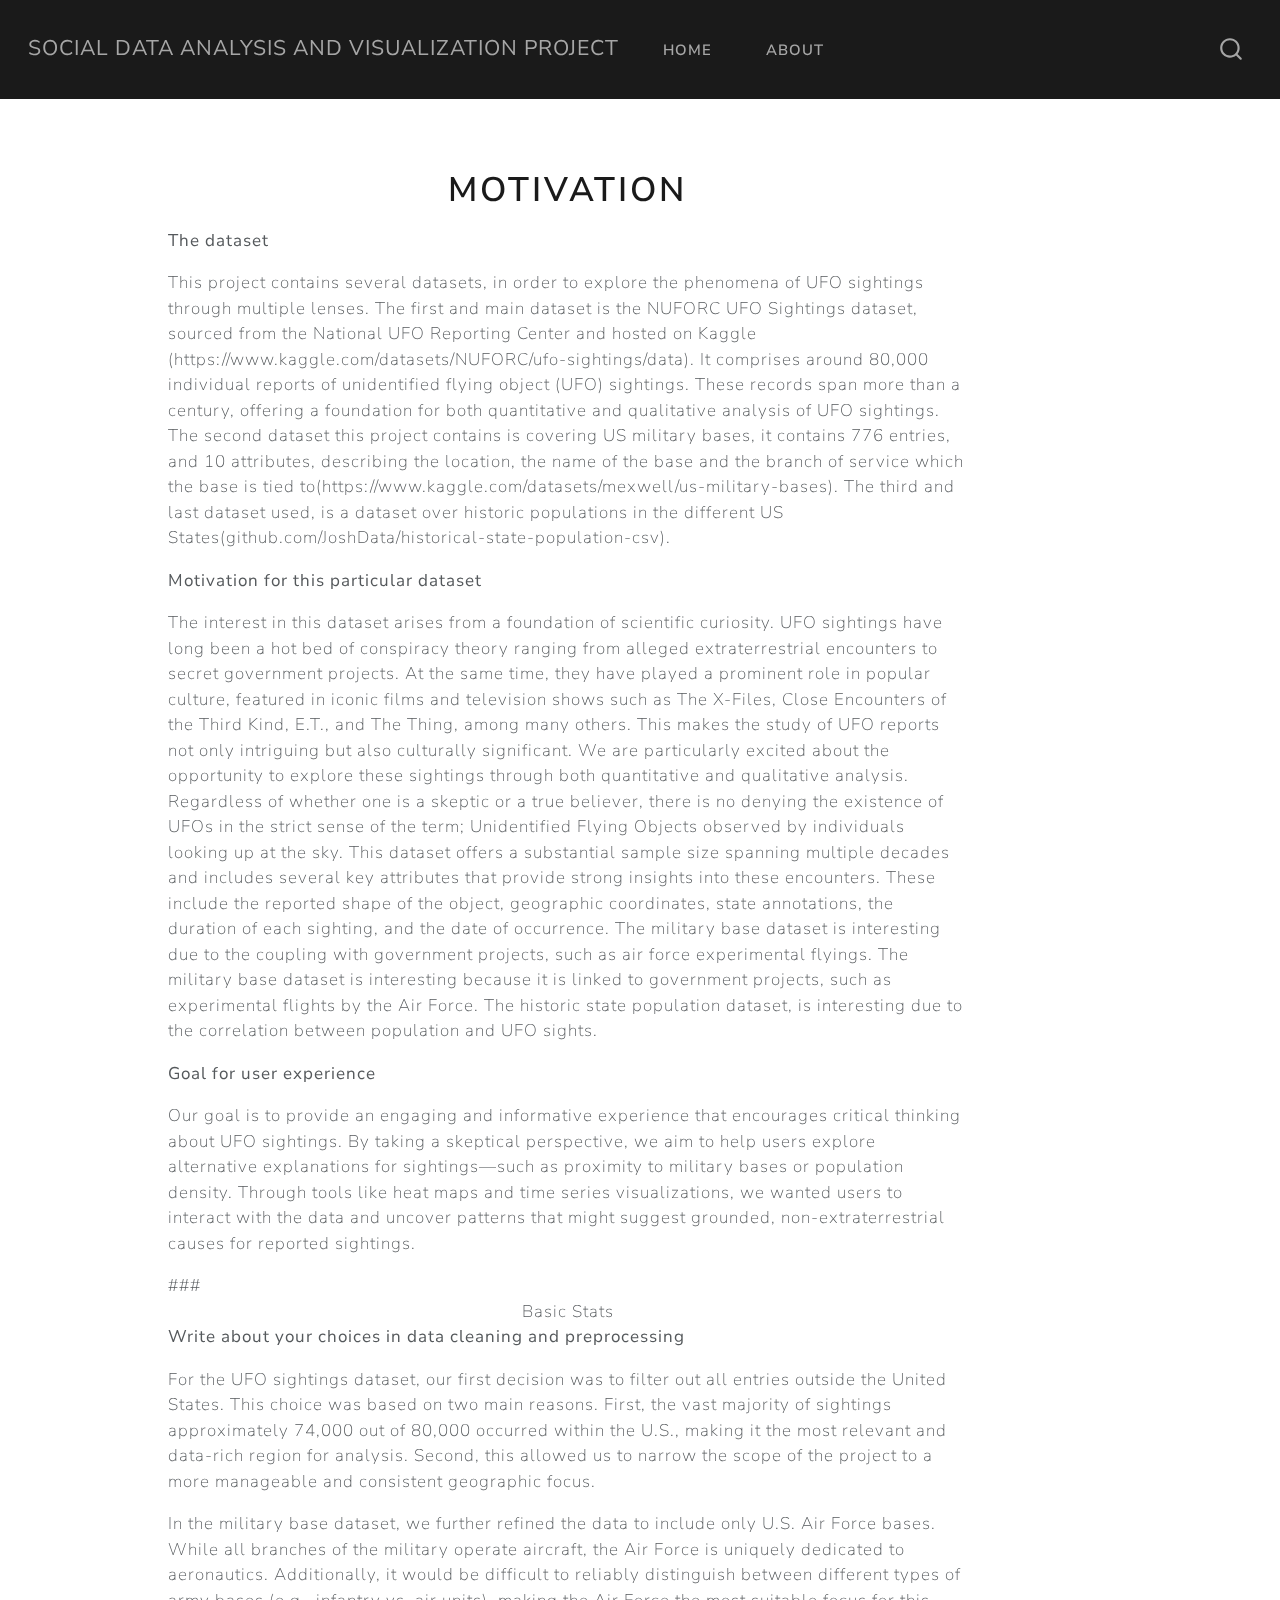
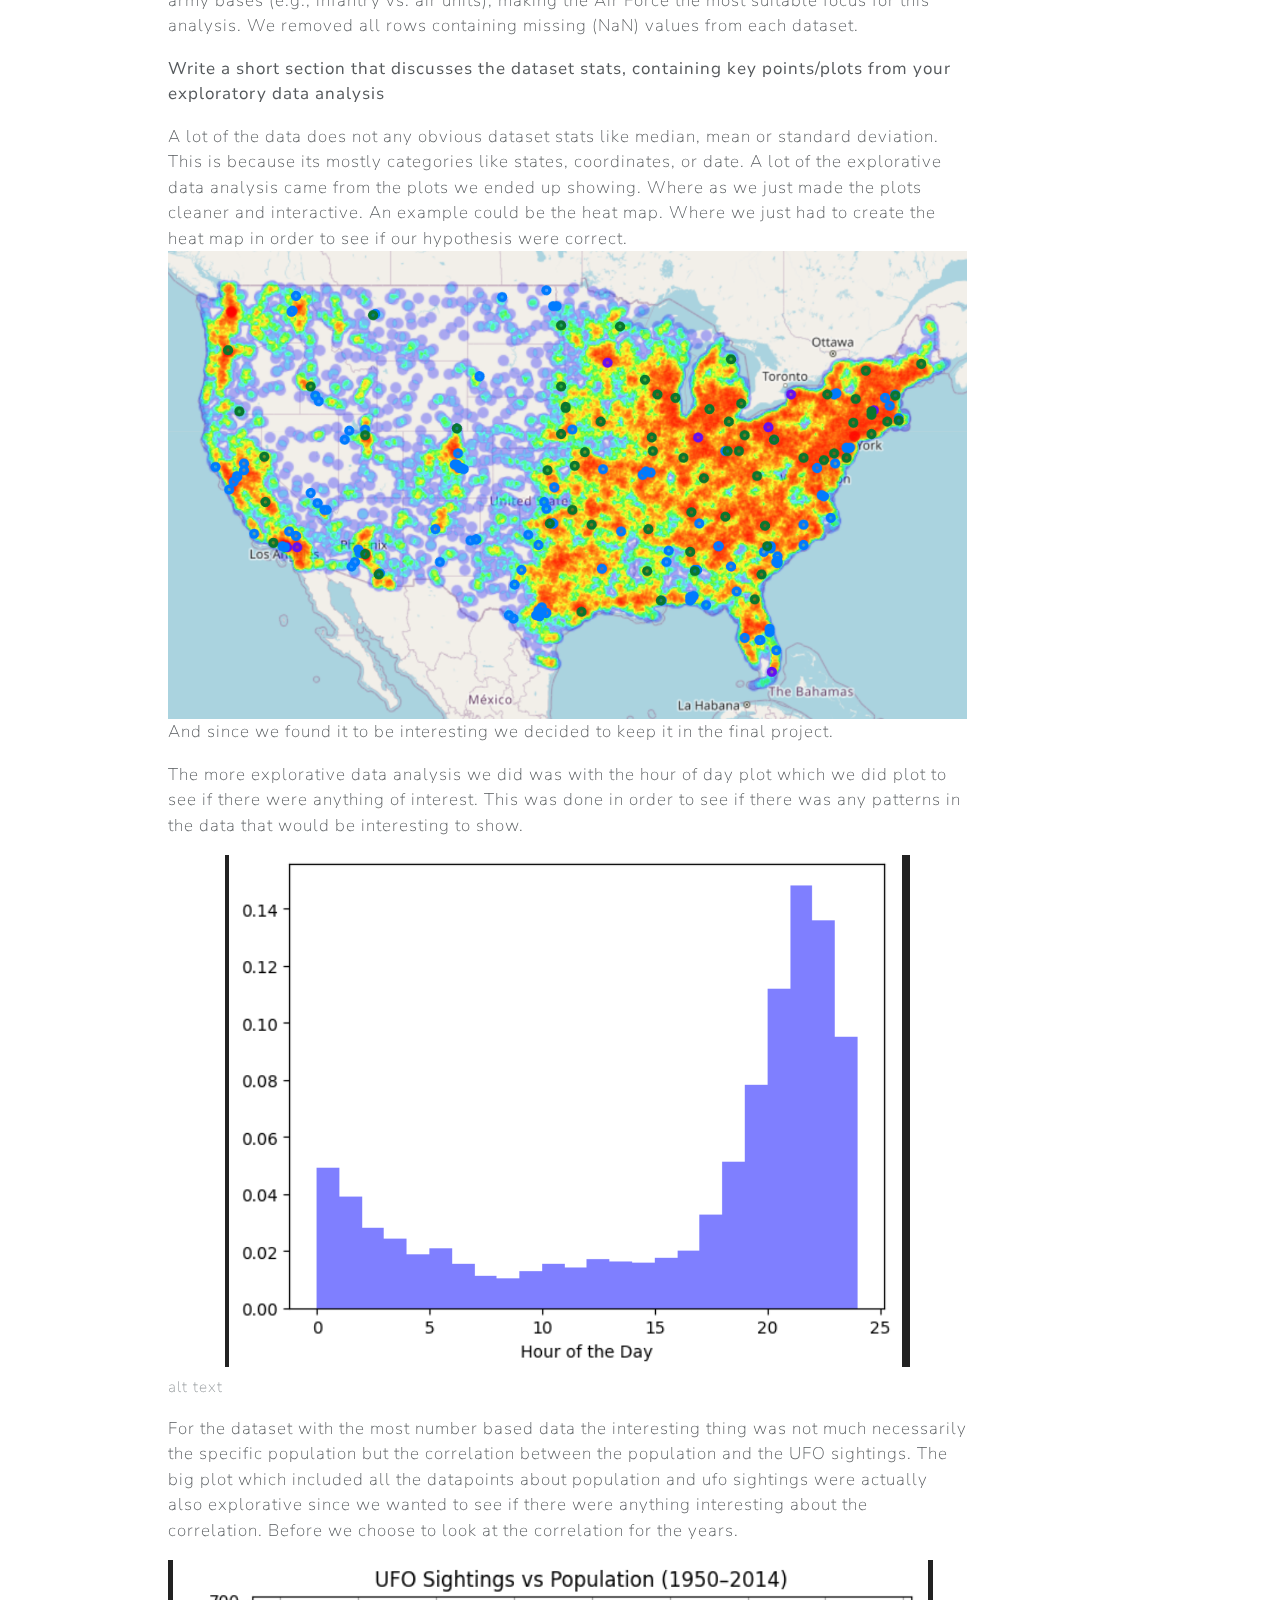
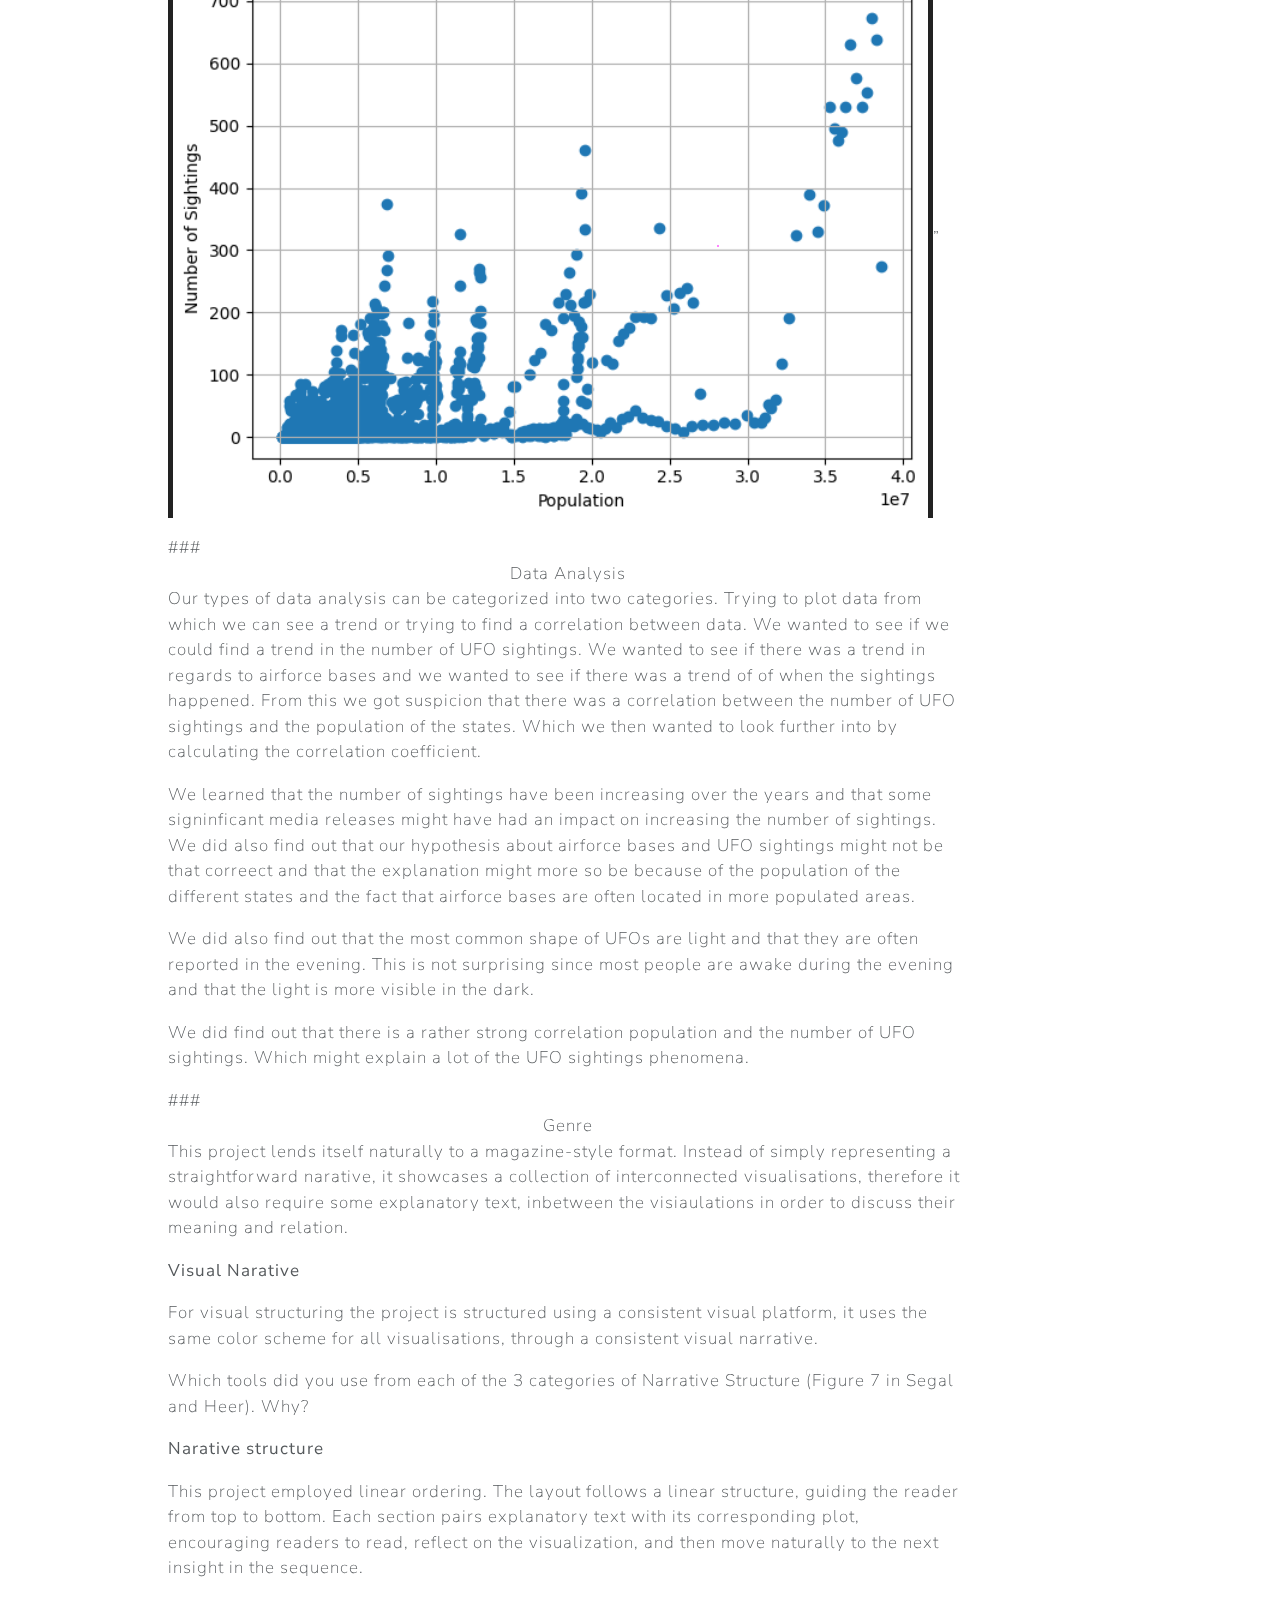
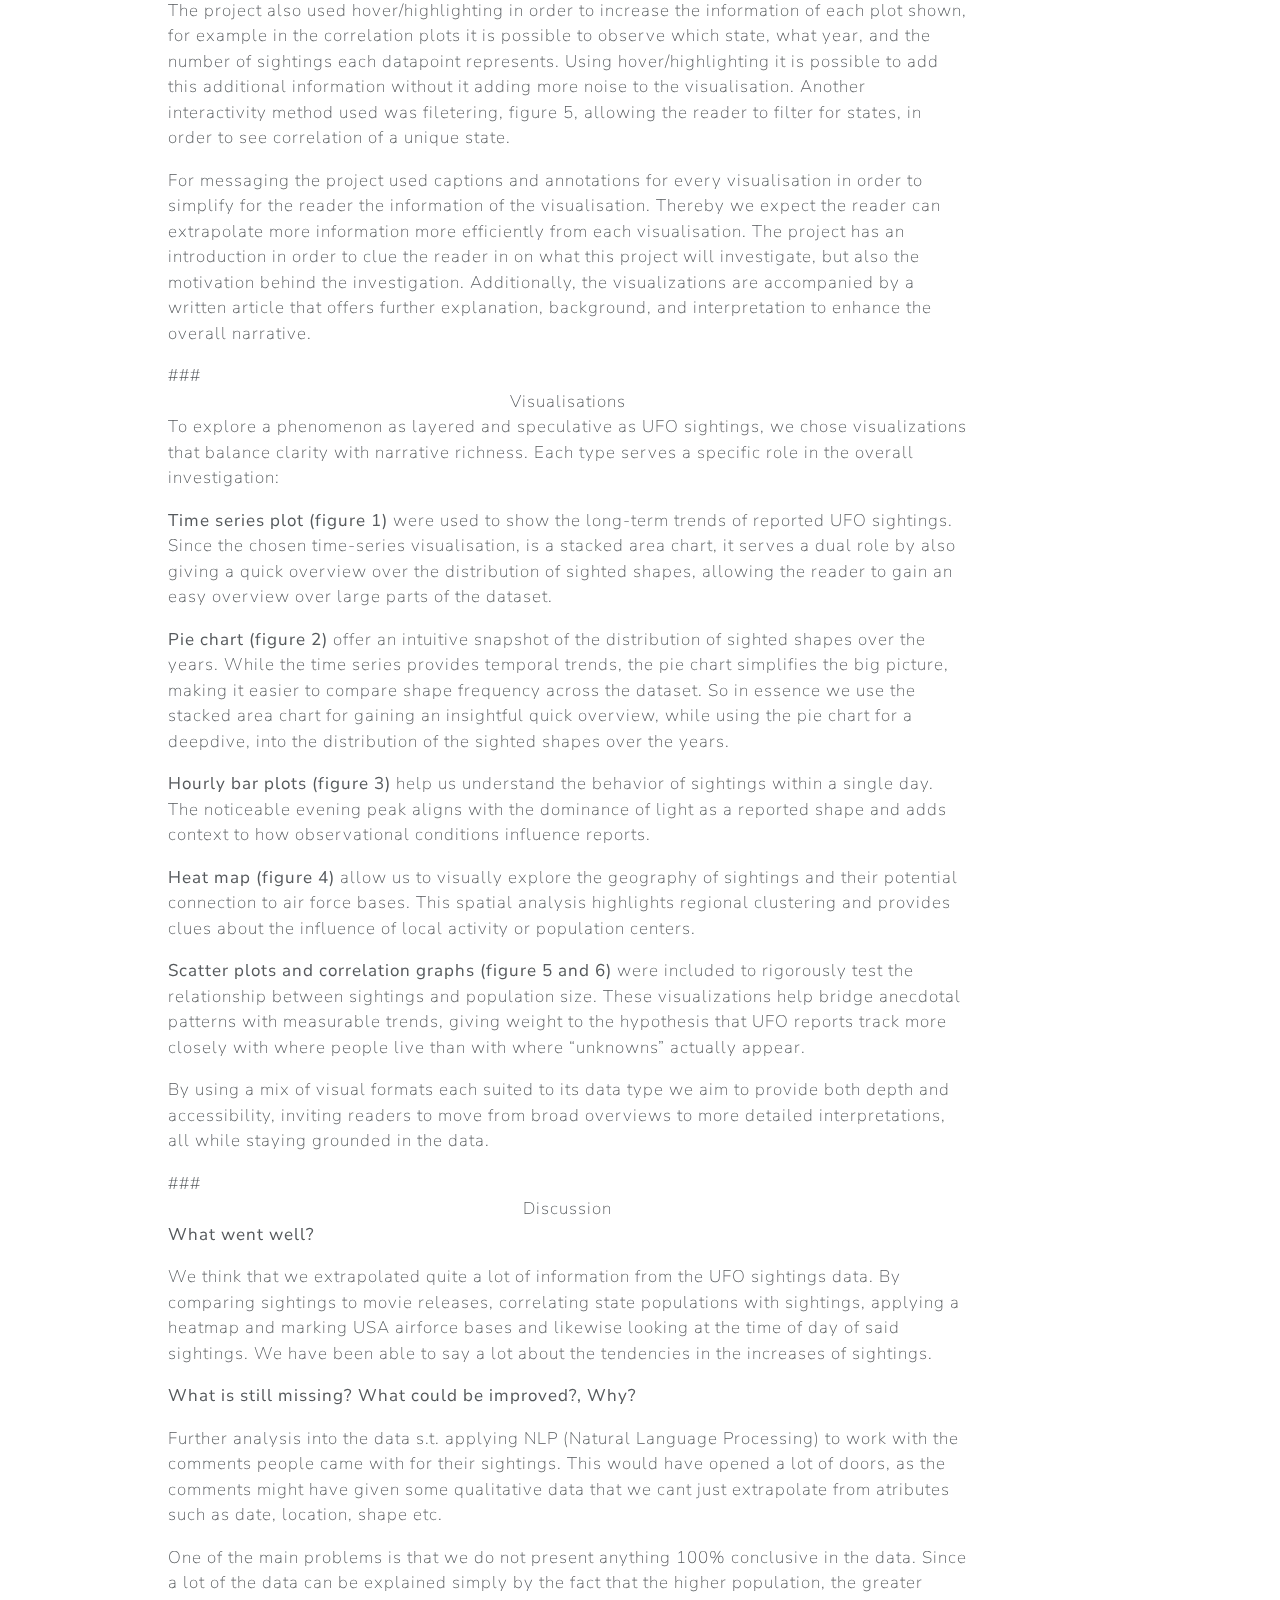
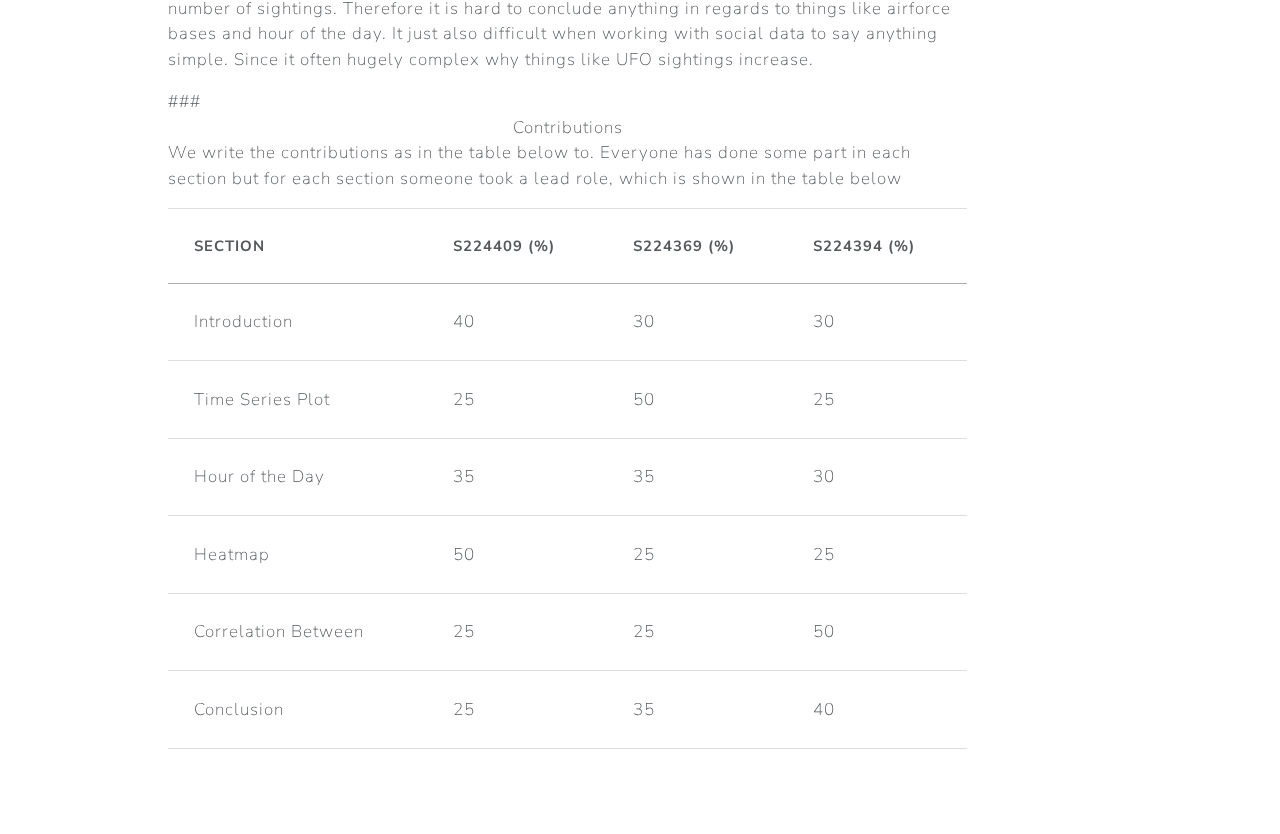
<file: docs/Explainer notebook/Explainernotebook.html>
<!DOCTYPE html>
<html xmlns="http://www.w3.org/1999/xhtml" lang="en" xml:lang="en"><head>

<meta charset="utf-8">
<meta name="generator" content="quarto-1.7.31">

<meta name="viewport" content="width=device-width, initial-scale=1.0, user-scalable=yes">


<title> Motivation  – Social data analysis and visualization project</title>
<style>
code{white-space: pre-wrap;}
span.smallcaps{font-variant: small-caps;}
div.columns{display: flex; gap: min(4vw, 1.5em);}
div.column{flex: auto; overflow-x: auto;}
div.hanging-indent{margin-left: 1.5em; text-indent: -1.5em;}
ul.task-list{list-style: none;}
ul.task-list li input[type="checkbox"] {
  width: 0.8em;
  margin: 0 0.8em 0.2em -1em; /* quarto-specific, see https://github.com/quarto-dev/quarto-cli/issues/4556 */ 
  vertical-align: middle;
}
</style>


<script src="../site_libs/quarto-nav/quarto-nav.js"></script>
<script src="../site_libs/quarto-nav/headroom.min.js"></script>
<script src="../site_libs/clipboard/clipboard.min.js"></script>
<script src="../site_libs/quarto-search/autocomplete.umd.js"></script>
<script src="../site_libs/quarto-search/fuse.min.js"></script>
<script src="../site_libs/quarto-search/quarto-search.js"></script>
<meta name="quarto:offset" content="../">
<script src="../site_libs/quarto-html/quarto.js" type="module"></script>
<script src="../site_libs/quarto-html/tabsets/tabsets.js" type="module"></script>
<script src="../site_libs/quarto-html/popper.min.js"></script>
<script src="../site_libs/quarto-html/tippy.umd.min.js"></script>
<script src="../site_libs/quarto-html/anchor.min.js"></script>
<link href="../site_libs/quarto-html/tippy.css" rel="stylesheet">
<link href="../site_libs/quarto-html/quarto-syntax-highlighting-e1a5c8363afafaef2c763b6775fbf3ca.css" rel="stylesheet" id="quarto-text-highlighting-styles">
<script src="../site_libs/bootstrap/bootstrap.min.js"></script>
<link href="../site_libs/bootstrap/bootstrap-icons.css" rel="stylesheet">
<link href="../site_libs/bootstrap/bootstrap-bb49951d50c4a7e8d052f44ae1610a34.min.css" rel="stylesheet" append-hash="true" id="quarto-bootstrap" data-mode="light">
<script id="quarto-search-options" type="application/json">{
  "location": "navbar",
  "copy-button": false,
  "collapse-after": 3,
  "panel-placement": "end",
  "type": "overlay",
  "limit": 50,
  "keyboard-shortcut": [
    "f",
    "/",
    "s"
  ],
  "show-item-context": false,
  "language": {
    "search-no-results-text": "No results",
    "search-matching-documents-text": "matching documents",
    "search-copy-link-title": "Copy link to search",
    "search-hide-matches-text": "Hide additional matches",
    "search-more-match-text": "more match in this document",
    "search-more-matches-text": "more matches in this document",
    "search-clear-button-title": "Clear",
    "search-text-placeholder": "",
    "search-detached-cancel-button-title": "Cancel",
    "search-submit-button-title": "Submit",
    "search-label": "Search"
  }
}</script>


<link rel="stylesheet" href="../styles.css">
</head>

<body class="nav-fixed quarto-light">

<div id="quarto-search-results"></div>
  <header id="quarto-header" class="headroom fixed-top">
    <nav class="navbar navbar-expand-lg " data-bs-theme="dark">
      <div class="navbar-container container-fluid">
      <div class="navbar-brand-container mx-auto">
    <a class="navbar-brand" href="../index.html">
    <span class="navbar-title">Social data analysis and visualization project</span>
    </a>
  </div>
            <div id="quarto-search" class="" title="Search"></div>
          <button class="navbar-toggler" type="button" data-bs-toggle="collapse" data-bs-target="#navbarCollapse" aria-controls="navbarCollapse" role="menu" aria-expanded="false" aria-label="Toggle navigation" onclick="if (window.quartoToggleHeadroom) { window.quartoToggleHeadroom(); }">
  <span class="navbar-toggler-icon"></span>
</button>
          <div class="collapse navbar-collapse" id="navbarCollapse">
            <ul class="navbar-nav navbar-nav-scroll me-auto">
  <li class="nav-item">
    <a class="nav-link" href="../index.html"> 
<span class="menu-text">Home</span></a>
  </li>  
  <li class="nav-item">
    <a class="nav-link" href="../about.html"> 
<span class="menu-text">About</span></a>
  </li>  
</ul>
          </div> <!-- /navcollapse -->
            <div class="quarto-navbar-tools">
</div>
      </div> <!-- /container-fluid -->
    </nav>
</header>
<!-- content -->
<div id="quarto-content" class="quarto-container page-columns page-rows-contents page-layout-article page-navbar">
<!-- sidebar -->
<!-- margin-sidebar -->
    <div id="quarto-margin-sidebar" class="sidebar margin-sidebar zindex-bottom">
        
    </div>
<!-- main -->
<main class="content" id="quarto-document-content">

<header id="title-block-header" class="quarto-title-block default">
<div class="quarto-title">
<h1 class="title"><center><br>
Motivation<br>
</center></h1>
</div>



<div class="quarto-title-meta">

    
  
    
  </div>
  


</header>


<p><strong>The dataset</strong></p>
<p>This project contains several datasets, in order to explore the phenomena of UFO sightings through multiple lenses. The first and main dataset is the NUFORC UFO Sightings dataset, sourced from the National UFO Reporting Center and hosted on Kaggle (https://www.kaggle.com/datasets/NUFORC/ufo-sightings/data). It comprises around 80,000 individual reports of unidentified flying object (UFO) sightings. These records span more than a century, offering a foundation for both quantitative and qualitative analysis of UFO sightings. The second dataset this project contains is covering US military bases, it contains 776 entries, and 10 attributes, describing the location, the name of the base and the branch of service which the base is tied to(https://www.kaggle.com/datasets/mexwell/us-military-bases). The third and last dataset used, is a dataset over historic populations in the different US States(github.com/JoshData/historical-state-population-csv).</p>
<p><strong>Motivation for this particular dataset</strong></p>
<p>The interest in this dataset arises from a foundation of scientific curiosity. UFO sightings have long been a hot bed of conspiracy theory ranging from alleged extraterrestrial encounters to secret government projects. At the same time, they have played a prominent role in popular culture, featured in iconic films and television shows such as The X-Files, Close Encounters of the Third Kind, E.T., and The Thing, among many others. This makes the study of UFO reports not only intriguing but also culturally significant. We are particularly excited about the opportunity to explore these sightings through both quantitative and qualitative analysis. Regardless of whether one is a skeptic or a true believer, there is no denying the existence of UFOs in the strict sense of the term; Unidentified Flying Objects observed by individuals looking up at the sky. This dataset offers a substantial sample size spanning multiple decades and includes several key attributes that provide strong insights into these encounters. These include the reported shape of the object, geographic coordinates, state annotations, the duration of each sighting, and the date of occurrence. The military base dataset is interesting due to the coupling with government projects, such as air force experimental flyings. The military base dataset is interesting because it is linked to government projects, such as experimental flights by the Air Force. The historic state population dataset, is interesting due to the correlation between population and UFO sights.</p>
<p><strong>Goal for user experience</strong></p>
<p>Our goal is to provide an engaging and informative experience that encourages critical thinking about UFO sightings. By taking a skeptical perspective, we aim to help users explore alternative explanations for sightings—such as proximity to military bases or population density. Through tools like heat maps and time series visualizations, we wanted users to interact with the data and uncover patterns that might suggest grounded, non-extraterrestrial causes for reported sightings.</p>
###
<center>
Basic Stats
</center>
<p><strong>Write about your choices in data cleaning and preprocessing</strong></p>
<p>For the UFO sightings dataset, our first decision was to filter out all entries outside the United States. This choice was based on two main reasons. First, the vast majority of sightings approximately 74,000 out of 80,000 occurred within the U.S., making it the most relevant and data-rich region for analysis. Second, this allowed us to narrow the scope of the project to a more manageable and consistent geographic focus.</p>
<p>In the military base dataset, we further refined the data to include only U.S. Air Force bases. While all branches of the military operate aircraft, the Air Force is uniquely dedicated to aeronautics. Additionally, it would be difficult to reliably distinguish between different types of army bases (e.g., infantry vs.&nbsp;air units), making the Air Force the most suitable focus for this analysis. We removed all rows containing missing (NaN) values from each dataset.</p>
<p><strong>Write a short section that discusses the dataset stats, containing key points/plots from your exploratory data analysis</strong></p>
<p>A lot of the data does not any obvious dataset stats like median, mean or standard deviation. This is because its mostly categories like states, coordinates, or date. A lot of the explorative data analysis came from the plots we ended up showing. Where as we just made the plots cleaner and interactive. An example could be the heat map. Where we just had to create the heat map in order to see if our hypothesis were correct. <img src="../dummybilleder/heatmap.png" class="img-fluid" alt="alt text"> And since we found it to be interesting we decided to keep it in the final project.</p>
<p>The more explorative data analysis we did was with the hour of day plot which we did plot to see if there were anything of interest. This was done in order to see if there was any patterns in the data that would be interesting to show.</p>
<div class="quarto-figure quarto-figure-center">
<figure class="figure">
<p><img src="../dummybilleder/hour.png" class="img-fluid figure-img"></p>
<figcaption>alt text</figcaption>
</figure>
</div>
<p>For the dataset with the most number based data the interesting thing was not much necessarily the specific population but the correlation between the population and the UFO sightings. The big plot which included all the datapoints about population and ufo sightings were actually also explorative since we wanted to see if there were anything interesting about the correlation. Before we choose to look at the correlation for the years.</p>
<p><img src="../dummybilleder/corr.png" class="img-fluid" alt="alt text">”</p>
###
<center>
Data Analysis
</center>
<p>Our types of data analysis can be categorized into two categories. Trying to plot data from which we can see a trend or trying to find a correlation between data. We wanted to see if we could find a trend in the number of UFO sightings. We wanted to see if there was a trend in regards to airforce bases and we wanted to see if there was a trend of of when the sightings happened. From this we got suspicion that there was a correlation between the number of UFO sightings and the population of the states. Which we then wanted to look further into by calculating the correlation coefficient.</p>
<p>We learned that the number of sightings have been increasing over the years and that some signinficant media releases might have had an impact on increasing the number of sightings. We did also find out that our hypothesis about airforce bases and UFO sightings might not be that correect and that the explanation might more so be because of the population of the different states and the fact that airforce bases are often located in more populated areas.</p>
<p>We did also find out that the most common shape of UFOs are light and that they are often reported in the evening. This is not surprising since most people are awake during the evening and that the light is more visible in the dark.</p>
<p>We did find out that there is a rather strong correlation population and the number of UFO sightings. Which might explain a lot of the UFO sightings phenomena.</p>
###
<center>
Genre
</center>
<p>This project lends itself naturally to a magazine-style format. Instead of simply representing a straightforward narative, it showcases a collection of interconnected visualisations, therefore it would also require some explanatory text, inbetween the visiaulations in order to discuss their meaning and relation.</p>
<p><strong>Visual Narative</strong></p>
<p>For visual structuring the project is structured using a consistent visual platform, it uses the same color scheme for all visualisations, through a consistent visual narrative.</p>
<p>Which tools did you use from each of the 3 categories of Narrative Structure (Figure 7 in Segal and Heer). Why?</p>
<p><strong>Narative structure</strong></p>
<p>This project employed linear ordering. The layout follows a linear structure, guiding the reader from top to bottom. Each section pairs explanatory text with its corresponding plot, encouraging readers to read, reflect on the visualization, and then move naturally to the next insight in the sequence.</p>
<p>The project also used hover/highlighting in order to increase the information of each plot shown, for example in the correlation plots it is possible to observe which state, what year, and the number of sightings each datapoint represents. Using hover/highlighting it is possible to add this additional information without it adding more noise to the visualisation. Another interactivity method used was filetering, figure 5, allowing the reader to filter for states, in order to see correlation of a unique state.</p>
<p>For messaging the project used captions and annotations for every visualisation in order to simplify for the reader the information of the visualisation. Thereby we expect the reader can extrapolate more information more efficiently from each visualisation. The project has an introduction in order to clue the reader in on what this project will investigate, but also the motivation behind the investigation. Additionally, the visualizations are accompanied by a written article that offers further explanation, background, and interpretation to enhance the overall narrative.</p>
###
<center>
Visualisations
</center>
<p>To explore a phenomenon as layered and speculative as UFO sightings, we chose visualizations that balance clarity with narrative richness. Each type serves a specific role in the overall investigation:</p>
<p><strong>Time series plot (figure 1)</strong> were used to show the long-term trends of reported UFO sightings. Since the chosen time-series visualisation, is a stacked area chart, it serves a dual role by also giving a quick overview over the distribution of sighted shapes, allowing the reader to gain an easy overview over large parts of the dataset.</p>
<p><strong>Pie chart (figure 2)</strong> offer an intuitive snapshot of the distribution of sighted shapes over the years. While the time series provides temporal trends, the pie chart simplifies the big picture, making it easier to compare shape frequency across the dataset. So in essence we use the stacked area chart for gaining an insightful quick overview, while using the pie chart for a deepdive, into the distribution of the sighted shapes over the years.</p>
<p><strong>Hourly bar plots (figure 3)</strong> help us understand the behavior of sightings within a single day. The noticeable evening peak aligns with the dominance of light as a reported shape and adds context to how observational conditions influence reports.</p>
<p><strong>Heat map (figure 4)</strong> allow us to visually explore the geography of sightings and their potential connection to air force bases. This spatial analysis highlights regional clustering and provides clues about the influence of local activity or population centers.</p>
<p><strong>Scatter plots and correlation graphs (figure 5 and 6)</strong> were included to rigorously test the relationship between sightings and population size. These visualizations help bridge anecdotal patterns with measurable trends, giving weight to the hypothesis that UFO reports track more closely with where people live than with where “unknowns” actually appear.</p>
<p>By using a mix of visual formats each suited to its data type we aim to provide both depth and accessibility, inviting readers to move from broad overviews to more detailed interpretations, all while staying grounded in the data.</p>
###
<center>
Discussion
</center>
<p><strong>What went well?</strong></p>
<p>We think that we extrapolated quite a lot of information from the UFO sightings data. By comparing sightings to movie releases, correlating state populations with sightings, applying a heatmap and marking USA airforce bases and likewise looking at the time of day of said sightings. We have been able to say a lot about the tendencies in the increases of sightings.</p>
<p><strong>What is still missing? What could be improved?, Why?</strong></p>
<p>Further analysis into the data s.t. applying NLP (Natural Language Processing) to work with the comments people came with for their sightings. This would have opened a lot of doors, as the comments might have given some qualitative data that we cant just extrapolate from atributes such as date, location, shape etc.</p>
<p>One of the main problems is that we do not present anything 100% conclusive in the data. Since a lot of the data can be explained simply by the fact that the higher population, the greater number of sightings. Therefore it is hard to conclude anything in regards to things like airforce bases and hour of the day. It just also difficult when working with social data to say anything simple. Since it often hugely complex why things like UFO sightings increase.</p>
###
<center>
Contributions
</center>
<p>We write the contributions as in the table below to. Everyone has done some part in each section but for each section someone took a lead role, which is shown in the table below</p>
<table class="caption-top table">
<thead>
<tr class="header">
<th>Section</th>
<th>s224409 (%)</th>
<th>s224369 (%)</th>
<th>s224394 (%)</th>
</tr>
</thead>
<tbody>
<tr class="odd">
<td>Introduction</td>
<td>40</td>
<td>30</td>
<td>30</td>
</tr>
<tr class="even">
<td>Time Series Plot</td>
<td>25</td>
<td>50</td>
<td>25</td>
</tr>
<tr class="odd">
<td>Hour of the Day</td>
<td>35</td>
<td>35</td>
<td>30</td>
</tr>
<tr class="even">
<td>Heatmap</td>
<td>50</td>
<td>25</td>
<td>25</td>
</tr>
<tr class="odd">
<td>Correlation Between</td>
<td>25</td>
<td>25</td>
<td>50</td>
</tr>
<tr class="even">
<td>Conclusion</td>
<td>25</td>
<td>35</td>
<td>40</td>
</tr>
</tbody>
</table>



</main> <!-- /main -->
<script id="quarto-html-after-body" type="application/javascript">
  window.document.addEventListener("DOMContentLoaded", function (event) {
    const icon = "";
    const anchorJS = new window.AnchorJS();
    anchorJS.options = {
      placement: 'right',
      icon: icon
    };
    anchorJS.add('.anchored');
    const isCodeAnnotation = (el) => {
      for (const clz of el.classList) {
        if (clz.startsWith('code-annotation-')) {                     
          return true;
        }
      }
      return false;
    }
    const onCopySuccess = function(e) {
      // button target
      const button = e.trigger;
      // don't keep focus
      button.blur();
      // flash "checked"
      button.classList.add('code-copy-button-checked');
      var currentTitle = button.getAttribute("title");
      button.setAttribute("title", "Copied!");
      let tooltip;
      if (window.bootstrap) {
        button.setAttribute("data-bs-toggle", "tooltip");
        button.setAttribute("data-bs-placement", "left");
        button.setAttribute("data-bs-title", "Copied!");
        tooltip = new bootstrap.Tooltip(button, 
          { trigger: "manual", 
            customClass: "code-copy-button-tooltip",
            offset: [0, -8]});
        tooltip.show();    
      }
      setTimeout(function() {
        if (tooltip) {
          tooltip.hide();
          button.removeAttribute("data-bs-title");
          button.removeAttribute("data-bs-toggle");
          button.removeAttribute("data-bs-placement");
        }
        button.setAttribute("title", currentTitle);
        button.classList.remove('code-copy-button-checked');
      }, 1000);
      // clear code selection
      e.clearSelection();
    }
    const getTextToCopy = function(trigger) {
        const codeEl = trigger.previousElementSibling.cloneNode(true);
        for (const childEl of codeEl.children) {
          if (isCodeAnnotation(childEl)) {
            childEl.remove();
          }
        }
        return codeEl.innerText;
    }
    const clipboard = new window.ClipboardJS('.code-copy-button:not([data-in-quarto-modal])', {
      text: getTextToCopy
    });
    clipboard.on('success', onCopySuccess);
    if (window.document.getElementById('quarto-embedded-source-code-modal')) {
      const clipboardModal = new window.ClipboardJS('.code-copy-button[data-in-quarto-modal]', {
        text: getTextToCopy,
        container: window.document.getElementById('quarto-embedded-source-code-modal')
      });
      clipboardModal.on('success', onCopySuccess);
    }
      var localhostRegex = new RegExp(/^(?:http|https):\/\/localhost\:?[0-9]*\//);
      var mailtoRegex = new RegExp(/^mailto:/);
        var filterRegex = new RegExp('/' + window.location.host + '/');
      var isInternal = (href) => {
          return filterRegex.test(href) || localhostRegex.test(href) || mailtoRegex.test(href);
      }
      // Inspect non-navigation links and adorn them if external
     var links = window.document.querySelectorAll('a[href]:not(.nav-link):not(.navbar-brand):not(.toc-action):not(.sidebar-link):not(.sidebar-item-toggle):not(.pagination-link):not(.no-external):not([aria-hidden]):not(.dropdown-item):not(.quarto-navigation-tool):not(.about-link)');
      for (var i=0; i<links.length; i++) {
        const link = links[i];
        if (!isInternal(link.href)) {
          // undo the damage that might have been done by quarto-nav.js in the case of
          // links that we want to consider external
          if (link.dataset.originalHref !== undefined) {
            link.href = link.dataset.originalHref;
          }
        }
      }
    function tippyHover(el, contentFn, onTriggerFn, onUntriggerFn) {
      const config = {
        allowHTML: true,
        maxWidth: 500,
        delay: 100,
        arrow: false,
        appendTo: function(el) {
            return el.parentElement;
        },
        interactive: true,
        interactiveBorder: 10,
        theme: 'quarto',
        placement: 'bottom-start',
      };
      if (contentFn) {
        config.content = contentFn;
      }
      if (onTriggerFn) {
        config.onTrigger = onTriggerFn;
      }
      if (onUntriggerFn) {
        config.onUntrigger = onUntriggerFn;
      }
      window.tippy(el, config); 
    }
    const noterefs = window.document.querySelectorAll('a[role="doc-noteref"]');
    for (var i=0; i<noterefs.length; i++) {
      const ref = noterefs[i];
      tippyHover(ref, function() {
        // use id or data attribute instead here
        let href = ref.getAttribute('data-footnote-href') || ref.getAttribute('href');
        try { href = new URL(href).hash; } catch {}
        const id = href.replace(/^#\/?/, "");
        const note = window.document.getElementById(id);
        if (note) {
          return note.innerHTML;
        } else {
          return "";
        }
      });
    }
    const xrefs = window.document.querySelectorAll('a.quarto-xref');
    const processXRef = (id, note) => {
      // Strip column container classes
      const stripColumnClz = (el) => {
        el.classList.remove("page-full", "page-columns");
        if (el.children) {
          for (const child of el.children) {
            stripColumnClz(child);
          }
        }
      }
      stripColumnClz(note)
      if (id === null || id.startsWith('sec-')) {
        // Special case sections, only their first couple elements
        const container = document.createElement("div");
        if (note.children && note.children.length > 2) {
          container.appendChild(note.children[0].cloneNode(true));
          for (let i = 1; i < note.children.length; i++) {
            const child = note.children[i];
            if (child.tagName === "P" && child.innerText === "") {
              continue;
            } else {
              container.appendChild(child.cloneNode(true));
              break;
            }
          }
          if (window.Quarto?.typesetMath) {
            window.Quarto.typesetMath(container);
          }
          return container.innerHTML
        } else {
          if (window.Quarto?.typesetMath) {
            window.Quarto.typesetMath(note);
          }
          return note.innerHTML;
        }
      } else {
        // Remove any anchor links if they are present
        const anchorLink = note.querySelector('a.anchorjs-link');
        if (anchorLink) {
          anchorLink.remove();
        }
        if (window.Quarto?.typesetMath) {
          window.Quarto.typesetMath(note);
        }
        if (note.classList.contains("callout")) {
          return note.outerHTML;
        } else {
          return note.innerHTML;
        }
      }
    }
    for (var i=0; i<xrefs.length; i++) {
      const xref = xrefs[i];
      tippyHover(xref, undefined, function(instance) {
        instance.disable();
        let url = xref.getAttribute('href');
        let hash = undefined; 
        if (url.startsWith('#')) {
          hash = url;
        } else {
          try { hash = new URL(url).hash; } catch {}
        }
        if (hash) {
          const id = hash.replace(/^#\/?/, "");
          const note = window.document.getElementById(id);
          if (note !== null) {
            try {
              const html = processXRef(id, note.cloneNode(true));
              instance.setContent(html);
            } finally {
              instance.enable();
              instance.show();
            }
          } else {
            // See if we can fetch this
            fetch(url.split('#')[0])
            .then(res => res.text())
            .then(html => {
              const parser = new DOMParser();
              const htmlDoc = parser.parseFromString(html, "text/html");
              const note = htmlDoc.getElementById(id);
              if (note !== null) {
                const html = processXRef(id, note);
                instance.setContent(html);
              } 
            }).finally(() => {
              instance.enable();
              instance.show();
            });
          }
        } else {
          // See if we can fetch a full url (with no hash to target)
          // This is a special case and we should probably do some content thinning / targeting
          fetch(url)
          .then(res => res.text())
          .then(html => {
            const parser = new DOMParser();
            const htmlDoc = parser.parseFromString(html, "text/html");
            const note = htmlDoc.querySelector('main.content');
            if (note !== null) {
              // This should only happen for chapter cross references
              // (since there is no id in the URL)
              // remove the first header
              if (note.children.length > 0 && note.children[0].tagName === "HEADER") {
                note.children[0].remove();
              }
              const html = processXRef(null, note);
              instance.setContent(html);
            } 
          }).finally(() => {
            instance.enable();
            instance.show();
          });
        }
      }, function(instance) {
      });
    }
        let selectedAnnoteEl;
        const selectorForAnnotation = ( cell, annotation) => {
          let cellAttr = 'data-code-cell="' + cell + '"';
          let lineAttr = 'data-code-annotation="' +  annotation + '"';
          const selector = 'span[' + cellAttr + '][' + lineAttr + ']';
          return selector;
        }
        const selectCodeLines = (annoteEl) => {
          const doc = window.document;
          const targetCell = annoteEl.getAttribute("data-target-cell");
          const targetAnnotation = annoteEl.getAttribute("data-target-annotation");
          const annoteSpan = window.document.querySelector(selectorForAnnotation(targetCell, targetAnnotation));
          const lines = annoteSpan.getAttribute("data-code-lines").split(",");
          const lineIds = lines.map((line) => {
            return targetCell + "-" + line;
          })
          let top = null;
          let height = null;
          let parent = null;
          if (lineIds.length > 0) {
              //compute the position of the single el (top and bottom and make a div)
              const el = window.document.getElementById(lineIds[0]);
              top = el.offsetTop;
              height = el.offsetHeight;
              parent = el.parentElement.parentElement;
            if (lineIds.length > 1) {
              const lastEl = window.document.getElementById(lineIds[lineIds.length - 1]);
              const bottom = lastEl.offsetTop + lastEl.offsetHeight;
              height = bottom - top;
            }
            if (top !== null && height !== null && parent !== null) {
              // cook up a div (if necessary) and position it 
              let div = window.document.getElementById("code-annotation-line-highlight");
              if (div === null) {
                div = window.document.createElement("div");
                div.setAttribute("id", "code-annotation-line-highlight");
                div.style.position = 'absolute';
                parent.appendChild(div);
              }
              div.style.top = top - 2 + "px";
              div.style.height = height + 4 + "px";
              div.style.left = 0;
              let gutterDiv = window.document.getElementById("code-annotation-line-highlight-gutter");
              if (gutterDiv === null) {
                gutterDiv = window.document.createElement("div");
                gutterDiv.setAttribute("id", "code-annotation-line-highlight-gutter");
                gutterDiv.style.position = 'absolute';
                const codeCell = window.document.getElementById(targetCell);
                const gutter = codeCell.querySelector('.code-annotation-gutter');
                gutter.appendChild(gutterDiv);
              }
              gutterDiv.style.top = top - 2 + "px";
              gutterDiv.style.height = height + 4 + "px";
            }
            selectedAnnoteEl = annoteEl;
          }
        };
        const unselectCodeLines = () => {
          const elementsIds = ["code-annotation-line-highlight", "code-annotation-line-highlight-gutter"];
          elementsIds.forEach((elId) => {
            const div = window.document.getElementById(elId);
            if (div) {
              div.remove();
            }
          });
          selectedAnnoteEl = undefined;
        };
          // Handle positioning of the toggle
      window.addEventListener(
        "resize",
        throttle(() => {
          elRect = undefined;
          if (selectedAnnoteEl) {
            selectCodeLines(selectedAnnoteEl);
          }
        }, 10)
      );
      function throttle(fn, ms) {
      let throttle = false;
      let timer;
        return (...args) => {
          if(!throttle) { // first call gets through
              fn.apply(this, args);
              throttle = true;
          } else { // all the others get throttled
              if(timer) clearTimeout(timer); // cancel #2
              timer = setTimeout(() => {
                fn.apply(this, args);
                timer = throttle = false;
              }, ms);
          }
        };
      }
        // Attach click handler to the DT
        const annoteDls = window.document.querySelectorAll('dt[data-target-cell]');
        for (const annoteDlNode of annoteDls) {
          annoteDlNode.addEventListener('click', (event) => {
            const clickedEl = event.target;
            if (clickedEl !== selectedAnnoteEl) {
              unselectCodeLines();
              const activeEl = window.document.querySelector('dt[data-target-cell].code-annotation-active');
              if (activeEl) {
                activeEl.classList.remove('code-annotation-active');
              }
              selectCodeLines(clickedEl);
              clickedEl.classList.add('code-annotation-active');
            } else {
              // Unselect the line
              unselectCodeLines();
              clickedEl.classList.remove('code-annotation-active');
            }
          });
        }
    const findCites = (el) => {
      const parentEl = el.parentElement;
      if (parentEl) {
        const cites = parentEl.dataset.cites;
        if (cites) {
          return {
            el,
            cites: cites.split(' ')
          };
        } else {
          return findCites(el.parentElement)
        }
      } else {
        return undefined;
      }
    };
    var bibliorefs = window.document.querySelectorAll('a[role="doc-biblioref"]');
    for (var i=0; i<bibliorefs.length; i++) {
      const ref = bibliorefs[i];
      const citeInfo = findCites(ref);
      if (citeInfo) {
        tippyHover(citeInfo.el, function() {
          var popup = window.document.createElement('div');
          citeInfo.cites.forEach(function(cite) {
            var citeDiv = window.document.createElement('div');
            citeDiv.classList.add('hanging-indent');
            citeDiv.classList.add('csl-entry');
            var biblioDiv = window.document.getElementById('ref-' + cite);
            if (biblioDiv) {
              citeDiv.innerHTML = biblioDiv.innerHTML;
            }
            popup.appendChild(citeDiv);
          });
          return popup.innerHTML;
        });
      }
    }
  });
  </script>
</div> <!-- /content -->




</body></html>
</file>
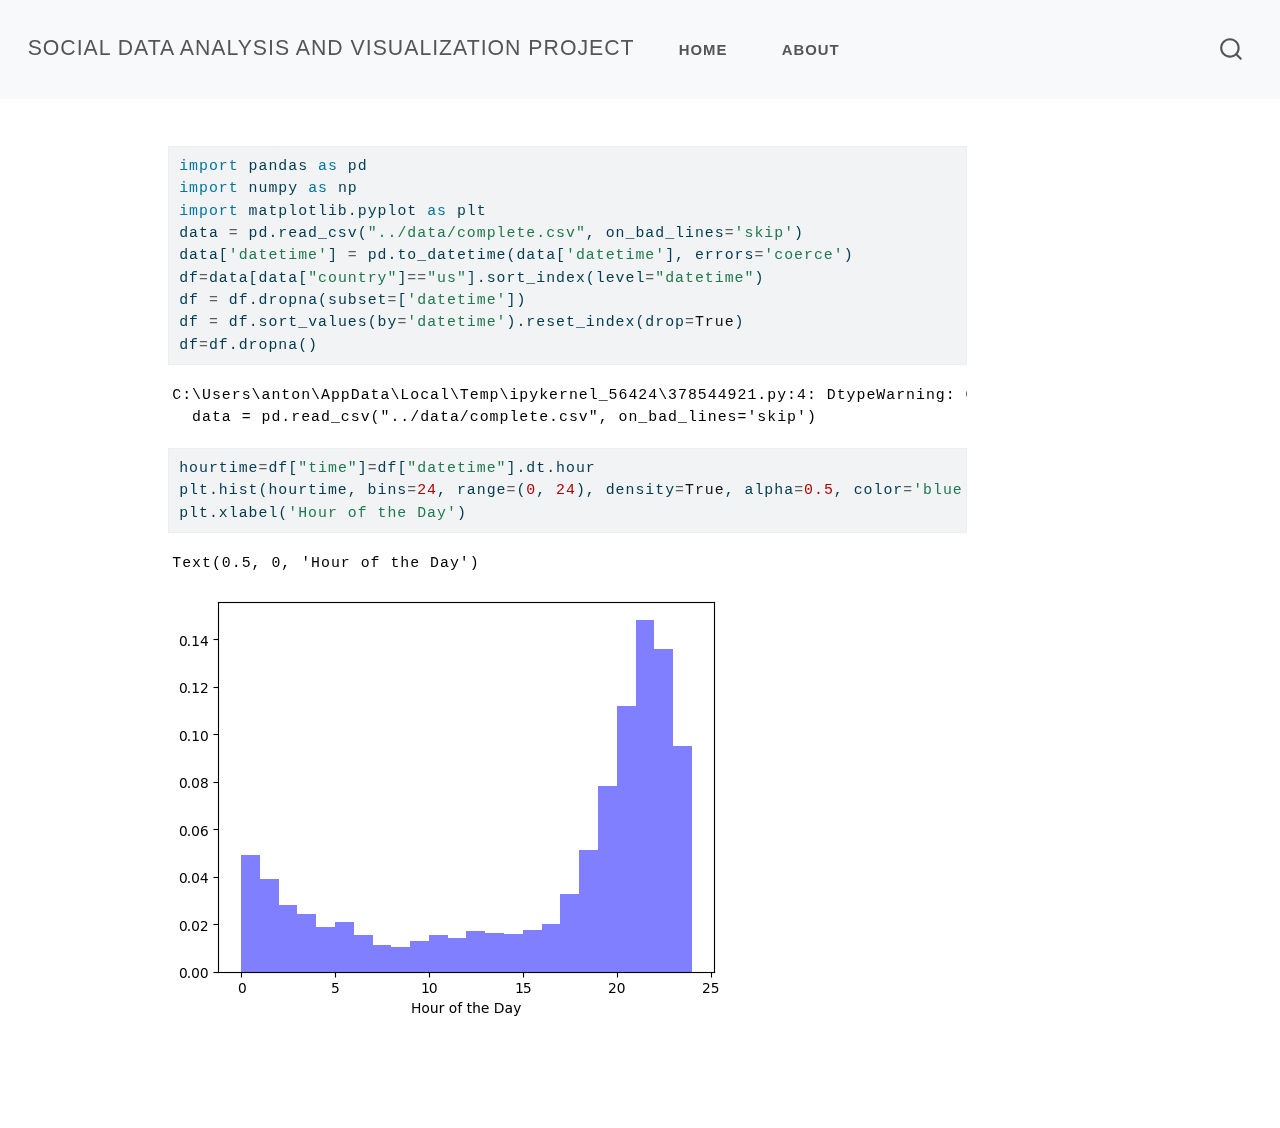
<file: docs/Plots/dummyfil.html>
<!DOCTYPE html>
<html xmlns="http://www.w3.org/1999/xhtml" lang="en" xml:lang="en"><head>

<meta charset="utf-8">
<meta name="generator" content="quarto-1.6.42">

<meta name="viewport" content="width=device-width, initial-scale=1.0, user-scalable=yes">


<title>dummyfil – Social data analysis and visualization project</title>
<style>
code{white-space: pre-wrap;}
span.smallcaps{font-variant: small-caps;}
div.columns{display: flex; gap: min(4vw, 1.5em);}
div.column{flex: auto; overflow-x: auto;}
div.hanging-indent{margin-left: 1.5em; text-indent: -1.5em;}
ul.task-list{list-style: none;}
ul.task-list li input[type="checkbox"] {
  width: 0.8em;
  margin: 0 0.8em 0.2em -1em; /* quarto-specific, see https://github.com/quarto-dev/quarto-cli/issues/4556 */ 
  vertical-align: middle;
}
/* CSS for syntax highlighting */
pre > code.sourceCode { white-space: pre; position: relative; }
pre > code.sourceCode > span { line-height: 1.25; }
pre > code.sourceCode > span:empty { height: 1.2em; }
.sourceCode { overflow: visible; }
code.sourceCode > span { color: inherit; text-decoration: inherit; }
div.sourceCode { margin: 1em 0; }
pre.sourceCode { margin: 0; }
@media screen {
div.sourceCode { overflow: auto; }
}
@media print {
pre > code.sourceCode { white-space: pre-wrap; }
pre > code.sourceCode > span { display: inline-block; text-indent: -5em; padding-left: 5em; }
}
pre.numberSource code
  { counter-reset: source-line 0; }
pre.numberSource code > span
  { position: relative; left: -4em; counter-increment: source-line; }
pre.numberSource code > span > a:first-child::before
  { content: counter(source-line);
    position: relative; left: -1em; text-align: right; vertical-align: baseline;
    border: none; display: inline-block;
    -webkit-touch-callout: none; -webkit-user-select: none;
    -khtml-user-select: none; -moz-user-select: none;
    -ms-user-select: none; user-select: none;
    padding: 0 4px; width: 4em;
  }
pre.numberSource { margin-left: 3em;  padding-left: 4px; }
div.sourceCode
  {   }
@media screen {
pre > code.sourceCode > span > a:first-child::before { text-decoration: underline; }
}
</style>


<script src="../site_libs/quarto-nav/quarto-nav.js"></script>
<script src="../site_libs/quarto-nav/headroom.min.js"></script>
<script src="../site_libs/clipboard/clipboard.min.js"></script>
<script src="../site_libs/quarto-search/autocomplete.umd.js"></script>
<script src="../site_libs/quarto-search/fuse.min.js"></script>
<script src="../site_libs/quarto-search/quarto-search.js"></script>
<meta name="quarto:offset" content="../">
<script src="../site_libs/quarto-html/quarto.js"></script>
<script src="../site_libs/quarto-html/popper.min.js"></script>
<script src="../site_libs/quarto-html/tippy.umd.min.js"></script>
<script src="../site_libs/quarto-html/anchor.min.js"></script>
<link href="../site_libs/quarto-html/tippy.css" rel="stylesheet">
<link href="../site_libs/quarto-html/quarto-syntax-highlighting-2f5df379a58b258e96c21c0638c20c03.css" rel="stylesheet" id="quarto-text-highlighting-styles">
<script src="../site_libs/bootstrap/bootstrap.min.js"></script>
<link href="../site_libs/bootstrap/bootstrap-icons.css" rel="stylesheet">
<link href="../site_libs/bootstrap/bootstrap-2279eec1a7998991608cf5e852f1ddbb.min.css" rel="stylesheet" append-hash="true" id="quarto-bootstrap" data-mode="light">
<script id="quarto-search-options" type="application/json">{
  "location": "navbar",
  "copy-button": false,
  "collapse-after": 3,
  "panel-placement": "end",
  "type": "overlay",
  "limit": 50,
  "keyboard-shortcut": [
    "f",
    "/",
    "s"
  ],
  "show-item-context": false,
  "language": {
    "search-no-results-text": "No results",
    "search-matching-documents-text": "matching documents",
    "search-copy-link-title": "Copy link to search",
    "search-hide-matches-text": "Hide additional matches",
    "search-more-match-text": "more match in this document",
    "search-more-matches-text": "more matches in this document",
    "search-clear-button-title": "Clear",
    "search-text-placeholder": "",
    "search-detached-cancel-button-title": "Cancel",
    "search-submit-button-title": "Submit",
    "search-label": "Search"
  }
}</script>


<link rel="stylesheet" href="../styles.css">
</head>

<body class="nav-fixed">

<div id="quarto-search-results"></div>
  <header id="quarto-header" class="headroom fixed-top">
    <nav class="navbar navbar-expand-lg " data-bs-theme="dark">
      <div class="navbar-container container-fluid">
      <div class="navbar-brand-container mx-auto">
    <a class="navbar-brand" href="../index.html">
    <span class="navbar-title">Social data analysis and visualization project</span>
    </a>
  </div>
            <div id="quarto-search" class="" title="Search"></div>
          <button class="navbar-toggler" type="button" data-bs-toggle="collapse" data-bs-target="#navbarCollapse" aria-controls="navbarCollapse" role="menu" aria-expanded="false" aria-label="Toggle navigation" onclick="if (window.quartoToggleHeadroom) { window.quartoToggleHeadroom(); }">
  <span class="navbar-toggler-icon"></span>
</button>
          <div class="collapse navbar-collapse" id="navbarCollapse">
            <ul class="navbar-nav navbar-nav-scroll me-auto">
  <li class="nav-item">
    <a class="nav-link" href="../index.html"> 
<span class="menu-text">Home</span></a>
  </li>  
  <li class="nav-item">
    <a class="nav-link" href="../about.html"> 
<span class="menu-text">About</span></a>
  </li>  
</ul>
          </div> <!-- /navcollapse -->
            <div class="quarto-navbar-tools">
</div>
      </div> <!-- /container-fluid -->
    </nav>
</header>
<!-- content -->
<div id="quarto-content" class="quarto-container page-columns page-rows-contents page-layout-article page-navbar">
<!-- sidebar -->
<!-- margin-sidebar -->
    <div id="quarto-margin-sidebar" class="sidebar margin-sidebar zindex-bottom">
        
    </div>
<!-- main -->
<main class="content" id="quarto-document-content"><header id="title-block-header" class="quarto-title-block"></header>




<div id="cell-0" class="cell" data-execution_count="4">
<div class="sourceCode cell-code" id="cb1"><pre class="sourceCode python code-with-copy"><code class="sourceCode python"><span id="cb1-1"><a href="#cb1-1" aria-hidden="true" tabindex="-1"></a><span class="im">import</span> pandas <span class="im">as</span> pd</span>
<span id="cb1-2"><a href="#cb1-2" aria-hidden="true" tabindex="-1"></a><span class="im">import</span> numpy <span class="im">as</span> np</span>
<span id="cb1-3"><a href="#cb1-3" aria-hidden="true" tabindex="-1"></a><span class="im">import</span> matplotlib.pyplot <span class="im">as</span> plt</span>
<span id="cb1-4"><a href="#cb1-4" aria-hidden="true" tabindex="-1"></a>data <span class="op">=</span> pd.read_csv(<span class="st">"../data/complete.csv"</span>, on_bad_lines<span class="op">=</span><span class="st">'skip'</span>)</span>
<span id="cb1-5"><a href="#cb1-5" aria-hidden="true" tabindex="-1"></a>data[<span class="st">'datetime'</span>] <span class="op">=</span> pd.to_datetime(data[<span class="st">'datetime'</span>], errors<span class="op">=</span><span class="st">'coerce'</span>)</span>
<span id="cb1-6"><a href="#cb1-6" aria-hidden="true" tabindex="-1"></a>df<span class="op">=</span>data[data[<span class="st">"country"</span>]<span class="op">==</span><span class="st">"us"</span>].sort_index(level<span class="op">=</span><span class="st">"datetime"</span>)</span>
<span id="cb1-7"><a href="#cb1-7" aria-hidden="true" tabindex="-1"></a>df <span class="op">=</span> df.dropna(subset<span class="op">=</span>[<span class="st">'datetime'</span>])</span>
<span id="cb1-8"><a href="#cb1-8" aria-hidden="true" tabindex="-1"></a>df <span class="op">=</span> df.sort_values(by<span class="op">=</span><span class="st">'datetime'</span>).reset_index(drop<span class="op">=</span><span class="va">True</span>)</span>
<span id="cb1-9"><a href="#cb1-9" aria-hidden="true" tabindex="-1"></a>df<span class="op">=</span>df.dropna()</span></code><button title="Copy to Clipboard" class="code-copy-button"><i class="bi"></i></button></pre></div>
<div class="cell-output cell-output-stderr">
<pre><code>C:\Users\anton\AppData\Local\Temp\ipykernel_56424\378544921.py:4: DtypeWarning: Columns (5,9) have mixed types. Specify dtype option on import or set low_memory=False.
  data = pd.read_csv("../data/complete.csv", on_bad_lines='skip')</code></pre>
</div>
</div>
<div id="cell-1" class="cell" data-execution_count="3">
<div class="sourceCode cell-code" id="cb3"><pre class="sourceCode python code-with-copy"><code class="sourceCode python"><span id="cb3-1"><a href="#cb3-1" aria-hidden="true" tabindex="-1"></a>hourtime<span class="op">=</span>df[<span class="st">"time"</span>]<span class="op">=</span>df[<span class="st">"datetime"</span>].dt.hour</span>
<span id="cb3-2"><a href="#cb3-2" aria-hidden="true" tabindex="-1"></a>plt.hist(hourtime, bins<span class="op">=</span><span class="dv">24</span>, <span class="bu">range</span><span class="op">=</span>(<span class="dv">0</span>, <span class="dv">24</span>), density<span class="op">=</span><span class="va">True</span>, alpha<span class="op">=</span><span class="fl">0.5</span>, color<span class="op">=</span><span class="st">'blue'</span>)</span>
<span id="cb3-3"><a href="#cb3-3" aria-hidden="true" tabindex="-1"></a>plt.xlabel(<span class="st">'Hour of the Day'</span>)</span></code><button title="Copy to Clipboard" class="code-copy-button"><i class="bi"></i></button></pre></div>
<div class="cell-output cell-output-display" data-execution_count="3">
<pre><code>Text(0.5, 0, 'Hour of the Day')</code></pre>
</div>
<div class="cell-output cell-output-display">
<div>
<figure class="figure">
<p><img src="dummyfil_files/figure-html/cell-3-output-2.png" class="img-fluid figure-img"></p>
</figure>
</div>
</div>
</div>



</main> <!-- /main -->
<script id="quarto-html-after-body" type="application/javascript">
window.document.addEventListener("DOMContentLoaded", function (event) {
  const toggleBodyColorMode = (bsSheetEl) => {
    const mode = bsSheetEl.getAttribute("data-mode");
    const bodyEl = window.document.querySelector("body");
    if (mode === "dark") {
      bodyEl.classList.add("quarto-dark");
      bodyEl.classList.remove("quarto-light");
    } else {
      bodyEl.classList.add("quarto-light");
      bodyEl.classList.remove("quarto-dark");
    }
  }
  const toggleBodyColorPrimary = () => {
    const bsSheetEl = window.document.querySelector("link#quarto-bootstrap");
    if (bsSheetEl) {
      toggleBodyColorMode(bsSheetEl);
    }
  }
  toggleBodyColorPrimary();  
  const icon = "";
  const anchorJS = new window.AnchorJS();
  anchorJS.options = {
    placement: 'right',
    icon: icon
  };
  anchorJS.add('.anchored');
  const isCodeAnnotation = (el) => {
    for (const clz of el.classList) {
      if (clz.startsWith('code-annotation-')) {                     
        return true;
      }
    }
    return false;
  }
  const onCopySuccess = function(e) {
    // button target
    const button = e.trigger;
    // don't keep focus
    button.blur();
    // flash "checked"
    button.classList.add('code-copy-button-checked');
    var currentTitle = button.getAttribute("title");
    button.setAttribute("title", "Copied!");
    let tooltip;
    if (window.bootstrap) {
      button.setAttribute("data-bs-toggle", "tooltip");
      button.setAttribute("data-bs-placement", "left");
      button.setAttribute("data-bs-title", "Copied!");
      tooltip = new bootstrap.Tooltip(button, 
        { trigger: "manual", 
          customClass: "code-copy-button-tooltip",
          offset: [0, -8]});
      tooltip.show();    
    }
    setTimeout(function() {
      if (tooltip) {
        tooltip.hide();
        button.removeAttribute("data-bs-title");
        button.removeAttribute("data-bs-toggle");
        button.removeAttribute("data-bs-placement");
      }
      button.setAttribute("title", currentTitle);
      button.classList.remove('code-copy-button-checked');
    }, 1000);
    // clear code selection
    e.clearSelection();
  }
  const getTextToCopy = function(trigger) {
      const codeEl = trigger.previousElementSibling.cloneNode(true);
      for (const childEl of codeEl.children) {
        if (isCodeAnnotation(childEl)) {
          childEl.remove();
        }
      }
      return codeEl.innerText;
  }
  const clipboard = new window.ClipboardJS('.code-copy-button:not([data-in-quarto-modal])', {
    text: getTextToCopy
  });
  clipboard.on('success', onCopySuccess);
  if (window.document.getElementById('quarto-embedded-source-code-modal')) {
    const clipboardModal = new window.ClipboardJS('.code-copy-button[data-in-quarto-modal]', {
      text: getTextToCopy,
      container: window.document.getElementById('quarto-embedded-source-code-modal')
    });
    clipboardModal.on('success', onCopySuccess);
  }
    var localhostRegex = new RegExp(/^(?:http|https):\/\/localhost\:?[0-9]*\//);
    var mailtoRegex = new RegExp(/^mailto:/);
      var filterRegex = new RegExp('/' + window.location.host + '/');
    var isInternal = (href) => {
        return filterRegex.test(href) || localhostRegex.test(href) || mailtoRegex.test(href);
    }
    // Inspect non-navigation links and adorn them if external
 	var links = window.document.querySelectorAll('a[href]:not(.nav-link):not(.navbar-brand):not(.toc-action):not(.sidebar-link):not(.sidebar-item-toggle):not(.pagination-link):not(.no-external):not([aria-hidden]):not(.dropdown-item):not(.quarto-navigation-tool):not(.about-link)');
    for (var i=0; i<links.length; i++) {
      const link = links[i];
      if (!isInternal(link.href)) {
        // undo the damage that might have been done by quarto-nav.js in the case of
        // links that we want to consider external
        if (link.dataset.originalHref !== undefined) {
          link.href = link.dataset.originalHref;
        }
      }
    }
  function tippyHover(el, contentFn, onTriggerFn, onUntriggerFn) {
    const config = {
      allowHTML: true,
      maxWidth: 500,
      delay: 100,
      arrow: false,
      appendTo: function(el) {
          return el.parentElement;
      },
      interactive: true,
      interactiveBorder: 10,
      theme: 'quarto',
      placement: 'bottom-start',
    };
    if (contentFn) {
      config.content = contentFn;
    }
    if (onTriggerFn) {
      config.onTrigger = onTriggerFn;
    }
    if (onUntriggerFn) {
      config.onUntrigger = onUntriggerFn;
    }
    window.tippy(el, config); 
  }
  const noterefs = window.document.querySelectorAll('a[role="doc-noteref"]');
  for (var i=0; i<noterefs.length; i++) {
    const ref = noterefs[i];
    tippyHover(ref, function() {
      // use id or data attribute instead here
      let href = ref.getAttribute('data-footnote-href') || ref.getAttribute('href');
      try { href = new URL(href).hash; } catch {}
      const id = href.replace(/^#\/?/, "");
      const note = window.document.getElementById(id);
      if (note) {
        return note.innerHTML;
      } else {
        return "";
      }
    });
  }
  const xrefs = window.document.querySelectorAll('a.quarto-xref');
  const processXRef = (id, note) => {
    // Strip column container classes
    const stripColumnClz = (el) => {
      el.classList.remove("page-full", "page-columns");
      if (el.children) {
        for (const child of el.children) {
          stripColumnClz(child);
        }
      }
    }
    stripColumnClz(note)
    if (id === null || id.startsWith('sec-')) {
      // Special case sections, only their first couple elements
      const container = document.createElement("div");
      if (note.children && note.children.length > 2) {
        container.appendChild(note.children[0].cloneNode(true));
        for (let i = 1; i < note.children.length; i++) {
          const child = note.children[i];
          if (child.tagName === "P" && child.innerText === "") {
            continue;
          } else {
            container.appendChild(child.cloneNode(true));
            break;
          }
        }
        if (window.Quarto?.typesetMath) {
          window.Quarto.typesetMath(container);
        }
        return container.innerHTML
      } else {
        if (window.Quarto?.typesetMath) {
          window.Quarto.typesetMath(note);
        }
        return note.innerHTML;
      }
    } else {
      // Remove any anchor links if they are present
      const anchorLink = note.querySelector('a.anchorjs-link');
      if (anchorLink) {
        anchorLink.remove();
      }
      if (window.Quarto?.typesetMath) {
        window.Quarto.typesetMath(note);
      }
      if (note.classList.contains("callout")) {
        return note.outerHTML;
      } else {
        return note.innerHTML;
      }
    }
  }
  for (var i=0; i<xrefs.length; i++) {
    const xref = xrefs[i];
    tippyHover(xref, undefined, function(instance) {
      instance.disable();
      let url = xref.getAttribute('href');
      let hash = undefined; 
      if (url.startsWith('#')) {
        hash = url;
      } else {
        try { hash = new URL(url).hash; } catch {}
      }
      if (hash) {
        const id = hash.replace(/^#\/?/, "");
        const note = window.document.getElementById(id);
        if (note !== null) {
          try {
            const html = processXRef(id, note.cloneNode(true));
            instance.setContent(html);
          } finally {
            instance.enable();
            instance.show();
          }
        } else {
          // See if we can fetch this
          fetch(url.split('#')[0])
          .then(res => res.text())
          .then(html => {
            const parser = new DOMParser();
            const htmlDoc = parser.parseFromString(html, "text/html");
            const note = htmlDoc.getElementById(id);
            if (note !== null) {
              const html = processXRef(id, note);
              instance.setContent(html);
            } 
          }).finally(() => {
            instance.enable();
            instance.show();
          });
        }
      } else {
        // See if we can fetch a full url (with no hash to target)
        // This is a special case and we should probably do some content thinning / targeting
        fetch(url)
        .then(res => res.text())
        .then(html => {
          const parser = new DOMParser();
          const htmlDoc = parser.parseFromString(html, "text/html");
          const note = htmlDoc.querySelector('main.content');
          if (note !== null) {
            // This should only happen for chapter cross references
            // (since there is no id in the URL)
            // remove the first header
            if (note.children.length > 0 && note.children[0].tagName === "HEADER") {
              note.children[0].remove();
            }
            const html = processXRef(null, note);
            instance.setContent(html);
          } 
        }).finally(() => {
          instance.enable();
          instance.show();
        });
      }
    }, function(instance) {
    });
  }
      let selectedAnnoteEl;
      const selectorForAnnotation = ( cell, annotation) => {
        let cellAttr = 'data-code-cell="' + cell + '"';
        let lineAttr = 'data-code-annotation="' +  annotation + '"';
        const selector = 'span[' + cellAttr + '][' + lineAttr + ']';
        return selector;
      }
      const selectCodeLines = (annoteEl) => {
        const doc = window.document;
        const targetCell = annoteEl.getAttribute("data-target-cell");
        const targetAnnotation = annoteEl.getAttribute("data-target-annotation");
        const annoteSpan = window.document.querySelector(selectorForAnnotation(targetCell, targetAnnotation));
        const lines = annoteSpan.getAttribute("data-code-lines").split(",");
        const lineIds = lines.map((line) => {
          return targetCell + "-" + line;
        })
        let top = null;
        let height = null;
        let parent = null;
        if (lineIds.length > 0) {
            //compute the position of the single el (top and bottom and make a div)
            const el = window.document.getElementById(lineIds[0]);
            top = el.offsetTop;
            height = el.offsetHeight;
            parent = el.parentElement.parentElement;
          if (lineIds.length > 1) {
            const lastEl = window.document.getElementById(lineIds[lineIds.length - 1]);
            const bottom = lastEl.offsetTop + lastEl.offsetHeight;
            height = bottom - top;
          }
          if (top !== null && height !== null && parent !== null) {
            // cook up a div (if necessary) and position it 
            let div = window.document.getElementById("code-annotation-line-highlight");
            if (div === null) {
              div = window.document.createElement("div");
              div.setAttribute("id", "code-annotation-line-highlight");
              div.style.position = 'absolute';
              parent.appendChild(div);
            }
            div.style.top = top - 2 + "px";
            div.style.height = height + 4 + "px";
            div.style.left = 0;
            let gutterDiv = window.document.getElementById("code-annotation-line-highlight-gutter");
            if (gutterDiv === null) {
              gutterDiv = window.document.createElement("div");
              gutterDiv.setAttribute("id", "code-annotation-line-highlight-gutter");
              gutterDiv.style.position = 'absolute';
              const codeCell = window.document.getElementById(targetCell);
              const gutter = codeCell.querySelector('.code-annotation-gutter');
              gutter.appendChild(gutterDiv);
            }
            gutterDiv.style.top = top - 2 + "px";
            gutterDiv.style.height = height + 4 + "px";
          }
          selectedAnnoteEl = annoteEl;
        }
      };
      const unselectCodeLines = () => {
        const elementsIds = ["code-annotation-line-highlight", "code-annotation-line-highlight-gutter"];
        elementsIds.forEach((elId) => {
          const div = window.document.getElementById(elId);
          if (div) {
            div.remove();
          }
        });
        selectedAnnoteEl = undefined;
      };
        // Handle positioning of the toggle
    window.addEventListener(
      "resize",
      throttle(() => {
        elRect = undefined;
        if (selectedAnnoteEl) {
          selectCodeLines(selectedAnnoteEl);
        }
      }, 10)
    );
    function throttle(fn, ms) {
    let throttle = false;
    let timer;
      return (...args) => {
        if(!throttle) { // first call gets through
            fn.apply(this, args);
            throttle = true;
        } else { // all the others get throttled
            if(timer) clearTimeout(timer); // cancel #2
            timer = setTimeout(() => {
              fn.apply(this, args);
              timer = throttle = false;
            }, ms);
        }
      };
    }
      // Attach click handler to the DT
      const annoteDls = window.document.querySelectorAll('dt[data-target-cell]');
      for (const annoteDlNode of annoteDls) {
        annoteDlNode.addEventListener('click', (event) => {
          const clickedEl = event.target;
          if (clickedEl !== selectedAnnoteEl) {
            unselectCodeLines();
            const activeEl = window.document.querySelector('dt[data-target-cell].code-annotation-active');
            if (activeEl) {
              activeEl.classList.remove('code-annotation-active');
            }
            selectCodeLines(clickedEl);
            clickedEl.classList.add('code-annotation-active');
          } else {
            // Unselect the line
            unselectCodeLines();
            clickedEl.classList.remove('code-annotation-active');
          }
        });
      }
  const findCites = (el) => {
    const parentEl = el.parentElement;
    if (parentEl) {
      const cites = parentEl.dataset.cites;
      if (cites) {
        return {
          el,
          cites: cites.split(' ')
        };
      } else {
        return findCites(el.parentElement)
      }
    } else {
      return undefined;
    }
  };
  var bibliorefs = window.document.querySelectorAll('a[role="doc-biblioref"]');
  for (var i=0; i<bibliorefs.length; i++) {
    const ref = bibliorefs[i];
    const citeInfo = findCites(ref);
    if (citeInfo) {
      tippyHover(citeInfo.el, function() {
        var popup = window.document.createElement('div');
        citeInfo.cites.forEach(function(cite) {
          var citeDiv = window.document.createElement('div');
          citeDiv.classList.add('hanging-indent');
          citeDiv.classList.add('csl-entry');
          var biblioDiv = window.document.getElementById('ref-' + cite);
          if (biblioDiv) {
            citeDiv.innerHTML = biblioDiv.innerHTML;
          }
          popup.appendChild(citeDiv);
        });
        return popup.innerHTML;
      });
    }
  }
});
</script>
</div> <!-- /content -->




</body></html>
</file>
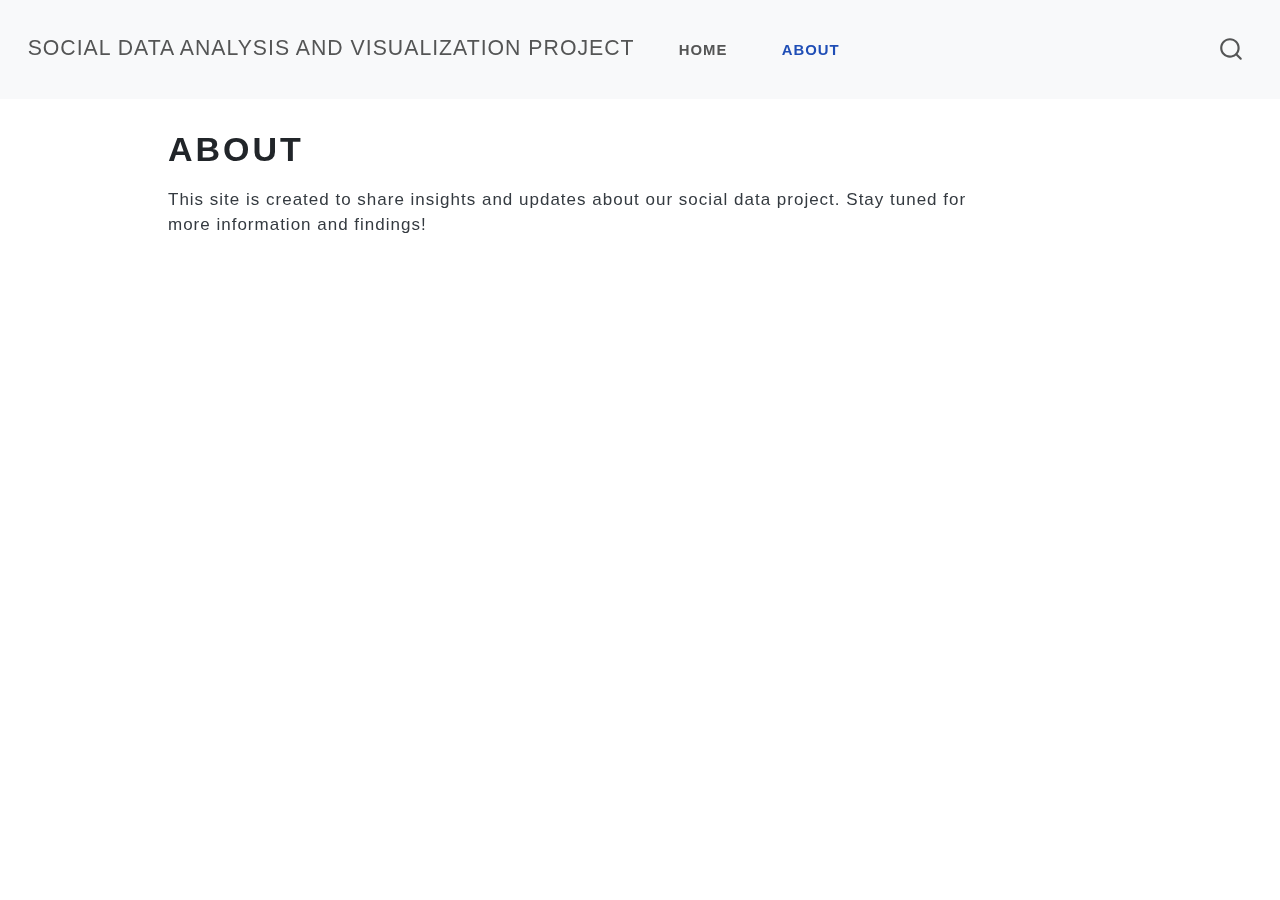
<file: Website/docs/about.html>
<!DOCTYPE html>
<html xmlns="http://www.w3.org/1999/xhtml" lang="en" xml:lang="en"><head>

<meta charset="utf-8">
<meta name="generator" content="quarto-1.6.42">

<meta name="viewport" content="width=device-width, initial-scale=1.0, user-scalable=yes">


<title>About – Social data analysis and visualization project</title>
<style>
code{white-space: pre-wrap;}
span.smallcaps{font-variant: small-caps;}
div.columns{display: flex; gap: min(4vw, 1.5em);}
div.column{flex: auto; overflow-x: auto;}
div.hanging-indent{margin-left: 1.5em; text-indent: -1.5em;}
ul.task-list{list-style: none;}
ul.task-list li input[type="checkbox"] {
  width: 0.8em;
  margin: 0 0.8em 0.2em -1em; /* quarto-specific, see https://github.com/quarto-dev/quarto-cli/issues/4556 */ 
  vertical-align: middle;
}
</style>


<script src="site_libs/quarto-nav/quarto-nav.js"></script>
<script src="site_libs/quarto-nav/headroom.min.js"></script>
<script src="site_libs/clipboard/clipboard.min.js"></script>
<script src="site_libs/quarto-search/autocomplete.umd.js"></script>
<script src="site_libs/quarto-search/fuse.min.js"></script>
<script src="site_libs/quarto-search/quarto-search.js"></script>
<meta name="quarto:offset" content="./">
<script src="site_libs/quarto-html/quarto.js"></script>
<script src="site_libs/quarto-html/popper.min.js"></script>
<script src="site_libs/quarto-html/tippy.umd.min.js"></script>
<script src="site_libs/quarto-html/anchor.min.js"></script>
<link href="site_libs/quarto-html/tippy.css" rel="stylesheet">
<link href="site_libs/quarto-html/quarto-syntax-highlighting-2f5df379a58b258e96c21c0638c20c03.css" rel="stylesheet" id="quarto-text-highlighting-styles">
<script src="site_libs/bootstrap/bootstrap.min.js"></script>
<link href="site_libs/bootstrap/bootstrap-icons.css" rel="stylesheet">
<link href="site_libs/bootstrap/bootstrap-2279eec1a7998991608cf5e852f1ddbb.min.css" rel="stylesheet" append-hash="true" id="quarto-bootstrap" data-mode="light">
<script id="quarto-search-options" type="application/json">{
  "location": "navbar",
  "copy-button": false,
  "collapse-after": 3,
  "panel-placement": "end",
  "type": "overlay",
  "limit": 50,
  "keyboard-shortcut": [
    "f",
    "/",
    "s"
  ],
  "show-item-context": false,
  "language": {
    "search-no-results-text": "No results",
    "search-matching-documents-text": "matching documents",
    "search-copy-link-title": "Copy link to search",
    "search-hide-matches-text": "Hide additional matches",
    "search-more-match-text": "more match in this document",
    "search-more-matches-text": "more matches in this document",
    "search-clear-button-title": "Clear",
    "search-text-placeholder": "",
    "search-detached-cancel-button-title": "Cancel",
    "search-submit-button-title": "Submit",
    "search-label": "Search"
  }
}</script>


<link rel="stylesheet" href="styles.css">
</head>

<body class="nav-fixed">

<div id="quarto-search-results"></div>
  <header id="quarto-header" class="headroom fixed-top">
    <nav class="navbar navbar-expand-lg " data-bs-theme="dark">
      <div class="navbar-container container-fluid">
      <div class="navbar-brand-container mx-auto">
    <a class="navbar-brand" href="./index.html">
    <span class="navbar-title">Social data analysis and visualization project</span>
    </a>
  </div>
            <div id="quarto-search" class="" title="Search"></div>
          <button class="navbar-toggler" type="button" data-bs-toggle="collapse" data-bs-target="#navbarCollapse" aria-controls="navbarCollapse" role="menu" aria-expanded="false" aria-label="Toggle navigation" onclick="if (window.quartoToggleHeadroom) { window.quartoToggleHeadroom(); }">
  <span class="navbar-toggler-icon"></span>
</button>
          <div class="collapse navbar-collapse" id="navbarCollapse">
            <ul class="navbar-nav navbar-nav-scroll me-auto">
  <li class="nav-item">
    <a class="nav-link" href="./index.html"> 
<span class="menu-text">Home</span></a>
  </li>  
  <li class="nav-item">
    <a class="nav-link active" href="./about.html" aria-current="page"> 
<span class="menu-text">About</span></a>
  </li>  
</ul>
          </div> <!-- /navcollapse -->
            <div class="quarto-navbar-tools">
</div>
      </div> <!-- /container-fluid -->
    </nav>
</header>
<!-- content -->
<div id="quarto-content" class="quarto-container page-columns page-rows-contents page-layout-article page-navbar">
<!-- sidebar -->
<!-- margin-sidebar -->
    <div id="quarto-margin-sidebar" class="sidebar margin-sidebar zindex-bottom">
        
    </div>
<!-- main -->
<main class="content" id="quarto-document-content">

<header id="title-block-header" class="quarto-title-block default">
<div class="quarto-title">
<h1 class="title">About</h1>
</div>



<div class="quarto-title-meta">

    
  
    
  </div>
  


</header>


<p>This site is created to share insights and updates about our social data project. Stay tuned for more information and findings!</p>



</main> <!-- /main -->
<script id="quarto-html-after-body" type="application/javascript">
window.document.addEventListener("DOMContentLoaded", function (event) {
  const toggleBodyColorMode = (bsSheetEl) => {
    const mode = bsSheetEl.getAttribute("data-mode");
    const bodyEl = window.document.querySelector("body");
    if (mode === "dark") {
      bodyEl.classList.add("quarto-dark");
      bodyEl.classList.remove("quarto-light");
    } else {
      bodyEl.classList.add("quarto-light");
      bodyEl.classList.remove("quarto-dark");
    }
  }
  const toggleBodyColorPrimary = () => {
    const bsSheetEl = window.document.querySelector("link#quarto-bootstrap");
    if (bsSheetEl) {
      toggleBodyColorMode(bsSheetEl);
    }
  }
  toggleBodyColorPrimary();  
  const icon = "";
  const anchorJS = new window.AnchorJS();
  anchorJS.options = {
    placement: 'right',
    icon: icon
  };
  anchorJS.add('.anchored');
  const isCodeAnnotation = (el) => {
    for (const clz of el.classList) {
      if (clz.startsWith('code-annotation-')) {                     
        return true;
      }
    }
    return false;
  }
  const onCopySuccess = function(e) {
    // button target
    const button = e.trigger;
    // don't keep focus
    button.blur();
    // flash "checked"
    button.classList.add('code-copy-button-checked');
    var currentTitle = button.getAttribute("title");
    button.setAttribute("title", "Copied!");
    let tooltip;
    if (window.bootstrap) {
      button.setAttribute("data-bs-toggle", "tooltip");
      button.setAttribute("data-bs-placement", "left");
      button.setAttribute("data-bs-title", "Copied!");
      tooltip = new bootstrap.Tooltip(button, 
        { trigger: "manual", 
          customClass: "code-copy-button-tooltip",
          offset: [0, -8]});
      tooltip.show();    
    }
    setTimeout(function() {
      if (tooltip) {
        tooltip.hide();
        button.removeAttribute("data-bs-title");
        button.removeAttribute("data-bs-toggle");
        button.removeAttribute("data-bs-placement");
      }
      button.setAttribute("title", currentTitle);
      button.classList.remove('code-copy-button-checked');
    }, 1000);
    // clear code selection
    e.clearSelection();
  }
  const getTextToCopy = function(trigger) {
      const codeEl = trigger.previousElementSibling.cloneNode(true);
      for (const childEl of codeEl.children) {
        if (isCodeAnnotation(childEl)) {
          childEl.remove();
        }
      }
      return codeEl.innerText;
  }
  const clipboard = new window.ClipboardJS('.code-copy-button:not([data-in-quarto-modal])', {
    text: getTextToCopy
  });
  clipboard.on('success', onCopySuccess);
  if (window.document.getElementById('quarto-embedded-source-code-modal')) {
    const clipboardModal = new window.ClipboardJS('.code-copy-button[data-in-quarto-modal]', {
      text: getTextToCopy,
      container: window.document.getElementById('quarto-embedded-source-code-modal')
    });
    clipboardModal.on('success', onCopySuccess);
  }
    var localhostRegex = new RegExp(/^(?:http|https):\/\/localhost\:?[0-9]*\//);
    var mailtoRegex = new RegExp(/^mailto:/);
      var filterRegex = new RegExp('/' + window.location.host + '/');
    var isInternal = (href) => {
        return filterRegex.test(href) || localhostRegex.test(href) || mailtoRegex.test(href);
    }
    // Inspect non-navigation links and adorn them if external
 	var links = window.document.querySelectorAll('a[href]:not(.nav-link):not(.navbar-brand):not(.toc-action):not(.sidebar-link):not(.sidebar-item-toggle):not(.pagination-link):not(.no-external):not([aria-hidden]):not(.dropdown-item):not(.quarto-navigation-tool):not(.about-link)');
    for (var i=0; i<links.length; i++) {
      const link = links[i];
      if (!isInternal(link.href)) {
        // undo the damage that might have been done by quarto-nav.js in the case of
        // links that we want to consider external
        if (link.dataset.originalHref !== undefined) {
          link.href = link.dataset.originalHref;
        }
      }
    }
  function tippyHover(el, contentFn, onTriggerFn, onUntriggerFn) {
    const config = {
      allowHTML: true,
      maxWidth: 500,
      delay: 100,
      arrow: false,
      appendTo: function(el) {
          return el.parentElement;
      },
      interactive: true,
      interactiveBorder: 10,
      theme: 'quarto',
      placement: 'bottom-start',
    };
    if (contentFn) {
      config.content = contentFn;
    }
    if (onTriggerFn) {
      config.onTrigger = onTriggerFn;
    }
    if (onUntriggerFn) {
      config.onUntrigger = onUntriggerFn;
    }
    window.tippy(el, config); 
  }
  const noterefs = window.document.querySelectorAll('a[role="doc-noteref"]');
  for (var i=0; i<noterefs.length; i++) {
    const ref = noterefs[i];
    tippyHover(ref, function() {
      // use id or data attribute instead here
      let href = ref.getAttribute('data-footnote-href') || ref.getAttribute('href');
      try { href = new URL(href).hash; } catch {}
      const id = href.replace(/^#\/?/, "");
      const note = window.document.getElementById(id);
      if (note) {
        return note.innerHTML;
      } else {
        return "";
      }
    });
  }
  const xrefs = window.document.querySelectorAll('a.quarto-xref');
  const processXRef = (id, note) => {
    // Strip column container classes
    const stripColumnClz = (el) => {
      el.classList.remove("page-full", "page-columns");
      if (el.children) {
        for (const child of el.children) {
          stripColumnClz(child);
        }
      }
    }
    stripColumnClz(note)
    if (id === null || id.startsWith('sec-')) {
      // Special case sections, only their first couple elements
      const container = document.createElement("div");
      if (note.children && note.children.length > 2) {
        container.appendChild(note.children[0].cloneNode(true));
        for (let i = 1; i < note.children.length; i++) {
          const child = note.children[i];
          if (child.tagName === "P" && child.innerText === "") {
            continue;
          } else {
            container.appendChild(child.cloneNode(true));
            break;
          }
        }
        if (window.Quarto?.typesetMath) {
          window.Quarto.typesetMath(container);
        }
        return container.innerHTML
      } else {
        if (window.Quarto?.typesetMath) {
          window.Quarto.typesetMath(note);
        }
        return note.innerHTML;
      }
    } else {
      // Remove any anchor links if they are present
      const anchorLink = note.querySelector('a.anchorjs-link');
      if (anchorLink) {
        anchorLink.remove();
      }
      if (window.Quarto?.typesetMath) {
        window.Quarto.typesetMath(note);
      }
      if (note.classList.contains("callout")) {
        return note.outerHTML;
      } else {
        return note.innerHTML;
      }
    }
  }
  for (var i=0; i<xrefs.length; i++) {
    const xref = xrefs[i];
    tippyHover(xref, undefined, function(instance) {
      instance.disable();
      let url = xref.getAttribute('href');
      let hash = undefined; 
      if (url.startsWith('#')) {
        hash = url;
      } else {
        try { hash = new URL(url).hash; } catch {}
      }
      if (hash) {
        const id = hash.replace(/^#\/?/, "");
        const note = window.document.getElementById(id);
        if (note !== null) {
          try {
            const html = processXRef(id, note.cloneNode(true));
            instance.setContent(html);
          } finally {
            instance.enable();
            instance.show();
          }
        } else {
          // See if we can fetch this
          fetch(url.split('#')[0])
          .then(res => res.text())
          .then(html => {
            const parser = new DOMParser();
            const htmlDoc = parser.parseFromString(html, "text/html");
            const note = htmlDoc.getElementById(id);
            if (note !== null) {
              const html = processXRef(id, note);
              instance.setContent(html);
            } 
          }).finally(() => {
            instance.enable();
            instance.show();
          });
        }
      } else {
        // See if we can fetch a full url (with no hash to target)
        // This is a special case and we should probably do some content thinning / targeting
        fetch(url)
        .then(res => res.text())
        .then(html => {
          const parser = new DOMParser();
          const htmlDoc = parser.parseFromString(html, "text/html");
          const note = htmlDoc.querySelector('main.content');
          if (note !== null) {
            // This should only happen for chapter cross references
            // (since there is no id in the URL)
            // remove the first header
            if (note.children.length > 0 && note.children[0].tagName === "HEADER") {
              note.children[0].remove();
            }
            const html = processXRef(null, note);
            instance.setContent(html);
          } 
        }).finally(() => {
          instance.enable();
          instance.show();
        });
      }
    }, function(instance) {
    });
  }
      let selectedAnnoteEl;
      const selectorForAnnotation = ( cell, annotation) => {
        let cellAttr = 'data-code-cell="' + cell + '"';
        let lineAttr = 'data-code-annotation="' +  annotation + '"';
        const selector = 'span[' + cellAttr + '][' + lineAttr + ']';
        return selector;
      }
      const selectCodeLines = (annoteEl) => {
        const doc = window.document;
        const targetCell = annoteEl.getAttribute("data-target-cell");
        const targetAnnotation = annoteEl.getAttribute("data-target-annotation");
        const annoteSpan = window.document.querySelector(selectorForAnnotation(targetCell, targetAnnotation));
        const lines = annoteSpan.getAttribute("data-code-lines").split(",");
        const lineIds = lines.map((line) => {
          return targetCell + "-" + line;
        })
        let top = null;
        let height = null;
        let parent = null;
        if (lineIds.length > 0) {
            //compute the position of the single el (top and bottom and make a div)
            const el = window.document.getElementById(lineIds[0]);
            top = el.offsetTop;
            height = el.offsetHeight;
            parent = el.parentElement.parentElement;
          if (lineIds.length > 1) {
            const lastEl = window.document.getElementById(lineIds[lineIds.length - 1]);
            const bottom = lastEl.offsetTop + lastEl.offsetHeight;
            height = bottom - top;
          }
          if (top !== null && height !== null && parent !== null) {
            // cook up a div (if necessary) and position it 
            let div = window.document.getElementById("code-annotation-line-highlight");
            if (div === null) {
              div = window.document.createElement("div");
              div.setAttribute("id", "code-annotation-line-highlight");
              div.style.position = 'absolute';
              parent.appendChild(div);
            }
            div.style.top = top - 2 + "px";
            div.style.height = height + 4 + "px";
            div.style.left = 0;
            let gutterDiv = window.document.getElementById("code-annotation-line-highlight-gutter");
            if (gutterDiv === null) {
              gutterDiv = window.document.createElement("div");
              gutterDiv.setAttribute("id", "code-annotation-line-highlight-gutter");
              gutterDiv.style.position = 'absolute';
              const codeCell = window.document.getElementById(targetCell);
              const gutter = codeCell.querySelector('.code-annotation-gutter');
              gutter.appendChild(gutterDiv);
            }
            gutterDiv.style.top = top - 2 + "px";
            gutterDiv.style.height = height + 4 + "px";
          }
          selectedAnnoteEl = annoteEl;
        }
      };
      const unselectCodeLines = () => {
        const elementsIds = ["code-annotation-line-highlight", "code-annotation-line-highlight-gutter"];
        elementsIds.forEach((elId) => {
          const div = window.document.getElementById(elId);
          if (div) {
            div.remove();
          }
        });
        selectedAnnoteEl = undefined;
      };
        // Handle positioning of the toggle
    window.addEventListener(
      "resize",
      throttle(() => {
        elRect = undefined;
        if (selectedAnnoteEl) {
          selectCodeLines(selectedAnnoteEl);
        }
      }, 10)
    );
    function throttle(fn, ms) {
    let throttle = false;
    let timer;
      return (...args) => {
        if(!throttle) { // first call gets through
            fn.apply(this, args);
            throttle = true;
        } else { // all the others get throttled
            if(timer) clearTimeout(timer); // cancel #2
            timer = setTimeout(() => {
              fn.apply(this, args);
              timer = throttle = false;
            }, ms);
        }
      };
    }
      // Attach click handler to the DT
      const annoteDls = window.document.querySelectorAll('dt[data-target-cell]');
      for (const annoteDlNode of annoteDls) {
        annoteDlNode.addEventListener('click', (event) => {
          const clickedEl = event.target;
          if (clickedEl !== selectedAnnoteEl) {
            unselectCodeLines();
            const activeEl = window.document.querySelector('dt[data-target-cell].code-annotation-active');
            if (activeEl) {
              activeEl.classList.remove('code-annotation-active');
            }
            selectCodeLines(clickedEl);
            clickedEl.classList.add('code-annotation-active');
          } else {
            // Unselect the line
            unselectCodeLines();
            clickedEl.classList.remove('code-annotation-active');
          }
        });
      }
  const findCites = (el) => {
    const parentEl = el.parentElement;
    if (parentEl) {
      const cites = parentEl.dataset.cites;
      if (cites) {
        return {
          el,
          cites: cites.split(' ')
        };
      } else {
        return findCites(el.parentElement)
      }
    } else {
      return undefined;
    }
  };
  var bibliorefs = window.document.querySelectorAll('a[role="doc-biblioref"]');
  for (var i=0; i<bibliorefs.length; i++) {
    const ref = bibliorefs[i];
    const citeInfo = findCites(ref);
    if (citeInfo) {
      tippyHover(citeInfo.el, function() {
        var popup = window.document.createElement('div');
        citeInfo.cites.forEach(function(cite) {
          var citeDiv = window.document.createElement('div');
          citeDiv.classList.add('hanging-indent');
          citeDiv.classList.add('csl-entry');
          var biblioDiv = window.document.getElementById('ref-' + cite);
          if (biblioDiv) {
            citeDiv.innerHTML = biblioDiv.innerHTML;
          }
          popup.appendChild(citeDiv);
        });
        return popup.innerHTML;
      });
    }
  }
});
</script>
</div> <!-- /content -->




</body></html>
</file>
<file: Website/docs/site_libs/quarto-html/tippy.css>
.tippy-box[data-animation=fade][data-state=hidden]{opacity:0}[data-tippy-root]{max-width:calc(100vw - 10px)}.tippy-box{position:relative;background-color:#333;color:#fff;border-radius:4px;font-size:14px;line-height:1.4;white-space:normal;outline:0;transition-property:transform,visibility,opacity}.tippy-box[data-placement^=top]>.tippy-arrow{bottom:0}.tippy-box[data-placement^=top]>.tippy-arrow:before{bottom:-7px;left:0;border-width:8px 8px 0;border-top-color:initial;transform-origin:center top}.tippy-box[data-placement^=bottom]>.tippy-arrow{top:0}.tippy-box[data-placement^=bottom]>.tippy-arrow:before{top:-7px;left:0;border-width:0 8px 8px;border-bottom-color:initial;transform-origin:center bottom}.tippy-box[data-placement^=left]>.tippy-arrow{right:0}.tippy-box[data-placement^=left]>.tippy-arrow:before{border-width:8px 0 8px 8px;border-left-color:initial;right:-7px;transform-origin:center left}.tippy-box[data-placement^=right]>.tippy-arrow{left:0}.tippy-box[data-placement^=right]>.tippy-arrow:before{left:-7px;border-width:8px 8px 8px 0;border-right-color:initial;transform-origin:center right}.tippy-box[data-inertia][data-state=visible]{transition-timing-function:cubic-bezier(.54,1.5,.38,1.11)}.tippy-arrow{width:16px;height:16px;color:#333}.tippy-arrow:before{content:"";position:absolute;border-color:transparent;border-style:solid}.tippy-content{position:relative;padding:5px 9px;z-index:1}
</file>
<file: Website/docs/site_libs/quarto-html/quarto-syntax-highlighting-2f5df379a58b258e96c21c0638c20c03.css>
/* quarto syntax highlight colors */
:root {
  --quarto-hl-ot-color: #003B4F;
  --quarto-hl-at-color: #657422;
  --quarto-hl-ss-color: #20794D;
  --quarto-hl-an-color: #5E5E5E;
  --quarto-hl-fu-color: #4758AB;
  --quarto-hl-st-color: #20794D;
  --quarto-hl-cf-color: #003B4F;
  --quarto-hl-op-color: #5E5E5E;
  --quarto-hl-er-color: #AD0000;
  --quarto-hl-bn-color: #AD0000;
  --quarto-hl-al-color: #AD0000;
  --quarto-hl-va-color: #111111;
  --quarto-hl-bu-color: inherit;
  --quarto-hl-ex-color: inherit;
  --quarto-hl-pp-color: #AD0000;
  --quarto-hl-in-color: #5E5E5E;
  --quarto-hl-vs-color: #20794D;
  --quarto-hl-wa-color: #5E5E5E;
  --quarto-hl-do-color: #5E5E5E;
  --quarto-hl-im-color: #00769E;
  --quarto-hl-ch-color: #20794D;
  --quarto-hl-dt-color: #AD0000;
  --quarto-hl-fl-color: #AD0000;
  --quarto-hl-co-color: #5E5E5E;
  --quarto-hl-cv-color: #5E5E5E;
  --quarto-hl-cn-color: #8f5902;
  --quarto-hl-sc-color: #5E5E5E;
  --quarto-hl-dv-color: #AD0000;
  --quarto-hl-kw-color: #003B4F;
}

/* other quarto variables */
:root {
  --quarto-font-monospace: SFMono-Regular, Menlo, Monaco, Consolas, "Liberation Mono", "Courier New", monospace;
}

pre > code.sourceCode > span {
  color: #003B4F;
}

code span {
  color: #003B4F;
}

code.sourceCode > span {
  color: #003B4F;
}

div.sourceCode,
div.sourceCode pre.sourceCode {
  color: #003B4F;
}

code span.ot {
  color: #003B4F;
  font-style: inherit;
}

code span.at {
  color: #657422;
  font-style: inherit;
}

code span.ss {
  color: #20794D;
  font-style: inherit;
}

code span.an {
  color: #5E5E5E;
  font-style: inherit;
}

code span.fu {
  color: #4758AB;
  font-style: inherit;
}

code span.st {
  color: #20794D;
  font-style: inherit;
}

code span.cf {
  color: #003B4F;
  font-weight: bold;
  font-style: inherit;
}

code span.op {
  color: #5E5E5E;
  font-style: inherit;
}

code span.er {
  color: #AD0000;
  font-style: inherit;
}

code span.bn {
  color: #AD0000;
  font-style: inherit;
}

code span.al {
  color: #AD0000;
  font-style: inherit;
}

code span.va {
  color: #111111;
  font-style: inherit;
}

code span.bu {
  font-style: inherit;
}

code span.ex {
  font-style: inherit;
}

code span.pp {
  color: #AD0000;
  font-style: inherit;
}

code span.in {
  color: #5E5E5E;
  font-style: inherit;
}

code span.vs {
  color: #20794D;
  font-style: inherit;
}

code span.wa {
  color: #5E5E5E;
  font-style: italic;
}

code span.do {
  color: #5E5E5E;
  font-style: italic;
}

code span.im {
  color: #00769E;
  font-style: inherit;
}

code span.ch {
  color: #20794D;
  font-style: inherit;
}

code span.dt {
  color: #AD0000;
  font-style: inherit;
}

code span.fl {
  color: #AD0000;
  font-style: inherit;
}

code span.co {
  color: #5E5E5E;
  font-style: inherit;
}

code span.cv {
  color: #5E5E5E;
  font-style: italic;
}

code span.cn {
  color: #8f5902;
  font-style: inherit;
}

code span.sc {
  color: #5E5E5E;
  font-style: inherit;
}

code span.dv {
  color: #AD0000;
  font-style: inherit;
}

code span.kw {
  color: #003B4F;
  font-weight: bold;
  font-style: inherit;
}

.prevent-inlining {
  content: "</";
}

/*# sourceMappingURL=35eb38a806ee71ea6d2563be2308c832.css.map */
</file>
<file: Website/docs/styles.css>
/* css styles */
</file>
<file: docs/site_libs/quarto-html/tippy.css>
.tippy-box[data-animation=fade][data-state=hidden]{opacity:0}[data-tippy-root]{max-width:calc(100vw - 10px)}.tippy-box{position:relative;background-color:#333;color:#fff;border-radius:4px;font-size:14px;line-height:1.4;white-space:normal;outline:0;transition-property:transform,visibility,opacity}.tippy-box[data-placement^=top]>.tippy-arrow{bottom:0}.tippy-box[data-placement^=top]>.tippy-arrow:before{bottom:-7px;left:0;border-width:8px 8px 0;border-top-color:initial;transform-origin:center top}.tippy-box[data-placement^=bottom]>.tippy-arrow{top:0}.tippy-box[data-placement^=bottom]>.tippy-arrow:before{top:-7px;left:0;border-width:0 8px 8px;border-bottom-color:initial;transform-origin:center bottom}.tippy-box[data-placement^=left]>.tippy-arrow{right:0}.tippy-box[data-placement^=left]>.tippy-arrow:before{border-width:8px 0 8px 8px;border-left-color:initial;right:-7px;transform-origin:center left}.tippy-box[data-placement^=right]>.tippy-arrow{left:0}.tippy-box[data-placement^=right]>.tippy-arrow:before{left:-7px;border-width:8px 8px 8px 0;border-right-color:initial;transform-origin:center right}.tippy-box[data-inertia][data-state=visible]{transition-timing-function:cubic-bezier(.54,1.5,.38,1.11)}.tippy-arrow{width:16px;height:16px;color:#333}.tippy-arrow:before{content:"";position:absolute;border-color:transparent;border-style:solid}.tippy-content{position:relative;padding:5px 9px;z-index:1}
</file>
<file: docs/site_libs/quarto-html/quarto-syntax-highlighting-2f5df379a58b258e96c21c0638c20c03.css>
/* quarto syntax highlight colors */
:root {
  --quarto-hl-ot-color: #003B4F;
  --quarto-hl-at-color: #657422;
  --quarto-hl-ss-color: #20794D;
  --quarto-hl-an-color: #5E5E5E;
  --quarto-hl-fu-color: #4758AB;
  --quarto-hl-st-color: #20794D;
  --quarto-hl-cf-color: #003B4F;
  --quarto-hl-op-color: #5E5E5E;
  --quarto-hl-er-color: #AD0000;
  --quarto-hl-bn-color: #AD0000;
  --quarto-hl-al-color: #AD0000;
  --quarto-hl-va-color: #111111;
  --quarto-hl-bu-color: inherit;
  --quarto-hl-ex-color: inherit;
  --quarto-hl-pp-color: #AD0000;
  --quarto-hl-in-color: #5E5E5E;
  --quarto-hl-vs-color: #20794D;
  --quarto-hl-wa-color: #5E5E5E;
  --quarto-hl-do-color: #5E5E5E;
  --quarto-hl-im-color: #00769E;
  --quarto-hl-ch-color: #20794D;
  --quarto-hl-dt-color: #AD0000;
  --quarto-hl-fl-color: #AD0000;
  --quarto-hl-co-color: #5E5E5E;
  --quarto-hl-cv-color: #5E5E5E;
  --quarto-hl-cn-color: #8f5902;
  --quarto-hl-sc-color: #5E5E5E;
  --quarto-hl-dv-color: #AD0000;
  --quarto-hl-kw-color: #003B4F;
}

/* other quarto variables */
:root {
  --quarto-font-monospace: SFMono-Regular, Menlo, Monaco, Consolas, "Liberation Mono", "Courier New", monospace;
}

pre > code.sourceCode > span {
  color: #003B4F;
}

code span {
  color: #003B4F;
}

code.sourceCode > span {
  color: #003B4F;
}

div.sourceCode,
div.sourceCode pre.sourceCode {
  color: #003B4F;
}

code span.ot {
  color: #003B4F;
  font-style: inherit;
}

code span.at {
  color: #657422;
  font-style: inherit;
}

code span.ss {
  color: #20794D;
  font-style: inherit;
}

code span.an {
  color: #5E5E5E;
  font-style: inherit;
}

code span.fu {
  color: #4758AB;
  font-style: inherit;
}

code span.st {
  color: #20794D;
  font-style: inherit;
}

code span.cf {
  color: #003B4F;
  font-weight: bold;
  font-style: inherit;
}

code span.op {
  color: #5E5E5E;
  font-style: inherit;
}

code span.er {
  color: #AD0000;
  font-style: inherit;
}

code span.bn {
  color: #AD0000;
  font-style: inherit;
}

code span.al {
  color: #AD0000;
  font-style: inherit;
}

code span.va {
  color: #111111;
  font-style: inherit;
}

code span.bu {
  font-style: inherit;
}

code span.ex {
  font-style: inherit;
}

code span.pp {
  color: #AD0000;
  font-style: inherit;
}

code span.in {
  color: #5E5E5E;
  font-style: inherit;
}

code span.vs {
  color: #20794D;
  font-style: inherit;
}

code span.wa {
  color: #5E5E5E;
  font-style: italic;
}

code span.do {
  color: #5E5E5E;
  font-style: italic;
}

code span.im {
  color: #00769E;
  font-style: inherit;
}

code span.ch {
  color: #20794D;
  font-style: inherit;
}

code span.dt {
  color: #AD0000;
  font-style: inherit;
}

code span.fl {
  color: #AD0000;
  font-style: inherit;
}

code span.co {
  color: #5E5E5E;
  font-style: inherit;
}

code span.cv {
  color: #5E5E5E;
  font-style: italic;
}

code span.cn {
  color: #8f5902;
  font-style: inherit;
}

code span.sc {
  color: #5E5E5E;
  font-style: inherit;
}

code span.dv {
  color: #AD0000;
  font-style: inherit;
}

code span.kw {
  color: #003B4F;
  font-weight: bold;
  font-style: inherit;
}

.prevent-inlining {
  content: "</";
}

/*# sourceMappingURL=35eb38a806ee71ea6d2563be2308c832.css.map */
</file>
<file: docs/styles.css>
/* css styles */
</file>
<file: Plots/dummyfil_files/libs/quarto-html/tippy.css>
.tippy-box[data-animation=fade][data-state=hidden]{opacity:0}[data-tippy-root]{max-width:calc(100vw - 10px)}.tippy-box{position:relative;background-color:#333;color:#fff;border-radius:4px;font-size:14px;line-height:1.4;white-space:normal;outline:0;transition-property:transform,visibility,opacity}.tippy-box[data-placement^=top]>.tippy-arrow{bottom:0}.tippy-box[data-placement^=top]>.tippy-arrow:before{bottom:-7px;left:0;border-width:8px 8px 0;border-top-color:initial;transform-origin:center top}.tippy-box[data-placement^=bottom]>.tippy-arrow{top:0}.tippy-box[data-placement^=bottom]>.tippy-arrow:before{top:-7px;left:0;border-width:0 8px 8px;border-bottom-color:initial;transform-origin:center bottom}.tippy-box[data-placement^=left]>.tippy-arrow{right:0}.tippy-box[data-placement^=left]>.tippy-arrow:before{border-width:8px 0 8px 8px;border-left-color:initial;right:-7px;transform-origin:center left}.tippy-box[data-placement^=right]>.tippy-arrow{left:0}.tippy-box[data-placement^=right]>.tippy-arrow:before{left:-7px;border-width:8px 8px 8px 0;border-right-color:initial;transform-origin:center right}.tippy-box[data-inertia][data-state=visible]{transition-timing-function:cubic-bezier(.54,1.5,.38,1.11)}.tippy-arrow{width:16px;height:16px;color:#333}.tippy-arrow:before{content:"";position:absolute;border-color:transparent;border-style:solid}.tippy-content{position:relative;padding:5px 9px;z-index:1}
</file>
<file: Plots/dummyfil_files/libs/quarto-html/quarto-syntax-highlighting-2f5df379a58b258e96c21c0638c20c03.css>
/* quarto syntax highlight colors */
:root {
  --quarto-hl-ot-color: #003B4F;
  --quarto-hl-at-color: #657422;
  --quarto-hl-ss-color: #20794D;
  --quarto-hl-an-color: #5E5E5E;
  --quarto-hl-fu-color: #4758AB;
  --quarto-hl-st-color: #20794D;
  --quarto-hl-cf-color: #003B4F;
  --quarto-hl-op-color: #5E5E5E;
  --quarto-hl-er-color: #AD0000;
  --quarto-hl-bn-color: #AD0000;
  --quarto-hl-al-color: #AD0000;
  --quarto-hl-va-color: #111111;
  --quarto-hl-bu-color: inherit;
  --quarto-hl-ex-color: inherit;
  --quarto-hl-pp-color: #AD0000;
  --quarto-hl-in-color: #5E5E5E;
  --quarto-hl-vs-color: #20794D;
  --quarto-hl-wa-color: #5E5E5E;
  --quarto-hl-do-color: #5E5E5E;
  --quarto-hl-im-color: #00769E;
  --quarto-hl-ch-color: #20794D;
  --quarto-hl-dt-color: #AD0000;
  --quarto-hl-fl-color: #AD0000;
  --quarto-hl-co-color: #5E5E5E;
  --quarto-hl-cv-color: #5E5E5E;
  --quarto-hl-cn-color: #8f5902;
  --quarto-hl-sc-color: #5E5E5E;
  --quarto-hl-dv-color: #AD0000;
  --quarto-hl-kw-color: #003B4F;
}

/* other quarto variables */
:root {
  --quarto-font-monospace: SFMono-Regular, Menlo, Monaco, Consolas, "Liberation Mono", "Courier New", monospace;
}

pre > code.sourceCode > span {
  color: #003B4F;
}

code span {
  color: #003B4F;
}

code.sourceCode > span {
  color: #003B4F;
}

div.sourceCode,
div.sourceCode pre.sourceCode {
  color: #003B4F;
}

code span.ot {
  color: #003B4F;
  font-style: inherit;
}

code span.at {
  color: #657422;
  font-style: inherit;
}

code span.ss {
  color: #20794D;
  font-style: inherit;
}

code span.an {
  color: #5E5E5E;
  font-style: inherit;
}

code span.fu {
  color: #4758AB;
  font-style: inherit;
}

code span.st {
  color: #20794D;
  font-style: inherit;
}

code span.cf {
  color: #003B4F;
  font-weight: bold;
  font-style: inherit;
}

code span.op {
  color: #5E5E5E;
  font-style: inherit;
}

code span.er {
  color: #AD0000;
  font-style: inherit;
}

code span.bn {
  color: #AD0000;
  font-style: inherit;
}

code span.al {
  color: #AD0000;
  font-style: inherit;
}

code span.va {
  color: #111111;
  font-style: inherit;
}

code span.bu {
  font-style: inherit;
}

code span.ex {
  font-style: inherit;
}

code span.pp {
  color: #AD0000;
  font-style: inherit;
}

code span.in {
  color: #5E5E5E;
  font-style: inherit;
}

code span.vs {
  color: #20794D;
  font-style: inherit;
}

code span.wa {
  color: #5E5E5E;
  font-style: italic;
}

code span.do {
  color: #5E5E5E;
  font-style: italic;
}

code span.im {
  color: #00769E;
  font-style: inherit;
}

code span.ch {
  color: #20794D;
  font-style: inherit;
}

code span.dt {
  color: #AD0000;
  font-style: inherit;
}

code span.fl {
  color: #AD0000;
  font-style: inherit;
}

code span.co {
  color: #5E5E5E;
  font-style: inherit;
}

code span.cv {
  color: #5E5E5E;
  font-style: italic;
}

code span.cn {
  color: #8f5902;
  font-style: inherit;
}

code span.sc {
  color: #5E5E5E;
  font-style: inherit;
}

code span.dv {
  color: #AD0000;
  font-style: inherit;
}

code span.kw {
  color: #003B4F;
  font-weight: bold;
  font-style: inherit;
}

.prevent-inlining {
  content: "</";
}

/*# sourceMappingURL=35eb38a806ee71ea6d2563be2308c832.css.map */
</file>
<file: docs/site_libs/quarto-html/quarto-syntax-highlighting-e1a5c8363afafaef2c763b6775fbf3ca.css>
/* quarto syntax highlight colors */
:root {
  --quarto-hl-ot-color: #003B4F;
  --quarto-hl-at-color: #657422;
  --quarto-hl-ss-color: #20794D;
  --quarto-hl-an-color: #5E5E5E;
  --quarto-hl-fu-color: #4758AB;
  --quarto-hl-st-color: #20794D;
  --quarto-hl-cf-color: #003B4F;
  --quarto-hl-op-color: #5E5E5E;
  --quarto-hl-er-color: #AD0000;
  --quarto-hl-bn-color: #AD0000;
  --quarto-hl-al-color: #AD0000;
  --quarto-hl-va-color: #111111;
  --quarto-hl-bu-color: inherit;
  --quarto-hl-ex-color: inherit;
  --quarto-hl-pp-color: #AD0000;
  --quarto-hl-in-color: #5E5E5E;
  --quarto-hl-vs-color: #20794D;
  --quarto-hl-wa-color: #5E5E5E;
  --quarto-hl-do-color: #5E5E5E;
  --quarto-hl-im-color: #00769E;
  --quarto-hl-ch-color: #20794D;
  --quarto-hl-dt-color: #AD0000;
  --quarto-hl-fl-color: #AD0000;
  --quarto-hl-co-color: #5E5E5E;
  --quarto-hl-cv-color: #5E5E5E;
  --quarto-hl-cn-color: #8f5902;
  --quarto-hl-sc-color: #5E5E5E;
  --quarto-hl-dv-color: #AD0000;
  --quarto-hl-kw-color: #003B4F;
}

/* other quarto variables */
:root {
  --quarto-font-monospace: SFMono-Regular, Menlo, Monaco, Consolas, "Liberation Mono", "Courier New", monospace;
}

/* syntax highlight based on Pandoc's rules */
pre > code.sourceCode > span {
  color: #003B4F;
}

code.sourceCode > span {
  color: #003B4F;
}

div.sourceCode,
div.sourceCode pre.sourceCode {
  color: #003B4F;
}

/* Normal */
code span {
  color: #003B4F;
}

/* Alert */
code span.al {
  color: #AD0000;
  font-style: inherit;
}

/* Annotation */
code span.an {
  color: #5E5E5E;
  font-style: inherit;
}

/* Attribute */
code span.at {
  color: #657422;
  font-style: inherit;
}

/* BaseN */
code span.bn {
  color: #AD0000;
  font-style: inherit;
}

/* BuiltIn */
code span.bu {
  font-style: inherit;
}

/* ControlFlow */
code span.cf {
  color: #003B4F;
  font-weight: bold;
  font-style: inherit;
}

/* Char */
code span.ch {
  color: #20794D;
  font-style: inherit;
}

/* Constant */
code span.cn {
  color: #8f5902;
  font-style: inherit;
}

/* Comment */
code span.co {
  color: #5E5E5E;
  font-style: inherit;
}

/* CommentVar */
code span.cv {
  color: #5E5E5E;
  font-style: italic;
}

/* Documentation */
code span.do {
  color: #5E5E5E;
  font-style: italic;
}

/* DataType */
code span.dt {
  color: #AD0000;
  font-style: inherit;
}

/* DecVal */
code span.dv {
  color: #AD0000;
  font-style: inherit;
}

/* Error */
code span.er {
  color: #AD0000;
  font-style: inherit;
}

/* Extension */
code span.ex {
  font-style: inherit;
}

/* Float */
code span.fl {
  color: #AD0000;
  font-style: inherit;
}

/* Function */
code span.fu {
  color: #4758AB;
  font-style: inherit;
}

/* Import */
code span.im {
  color: #00769E;
  font-style: inherit;
}

/* Information */
code span.in {
  color: #5E5E5E;
  font-style: inherit;
}

/* Keyword */
code span.kw {
  color: #003B4F;
  font-weight: bold;
  font-style: inherit;
}

/* Operator */
code span.op {
  color: #5E5E5E;
  font-style: inherit;
}

/* Other */
code span.ot {
  color: #003B4F;
  font-style: inherit;
}

/* Preprocessor */
code span.pp {
  color: #AD0000;
  font-style: inherit;
}

/* SpecialChar */
code span.sc {
  color: #5E5E5E;
  font-style: inherit;
}

/* SpecialString */
code span.ss {
  color: #20794D;
  font-style: inherit;
}

/* String */
code span.st {
  color: #20794D;
  font-style: inherit;
}

/* Variable */
code span.va {
  color: #111111;
  font-style: inherit;
}

/* VerbatimString */
code span.vs {
  color: #20794D;
  font-style: inherit;
}

/* Warning */
code span.wa {
  color: #5E5E5E;
  font-style: italic;
}

.prevent-inlining {
  content: "</";
}

/*# sourceMappingURL=c735b2cac6c846c1abc72f5ce1520814.css.map */
</file>
